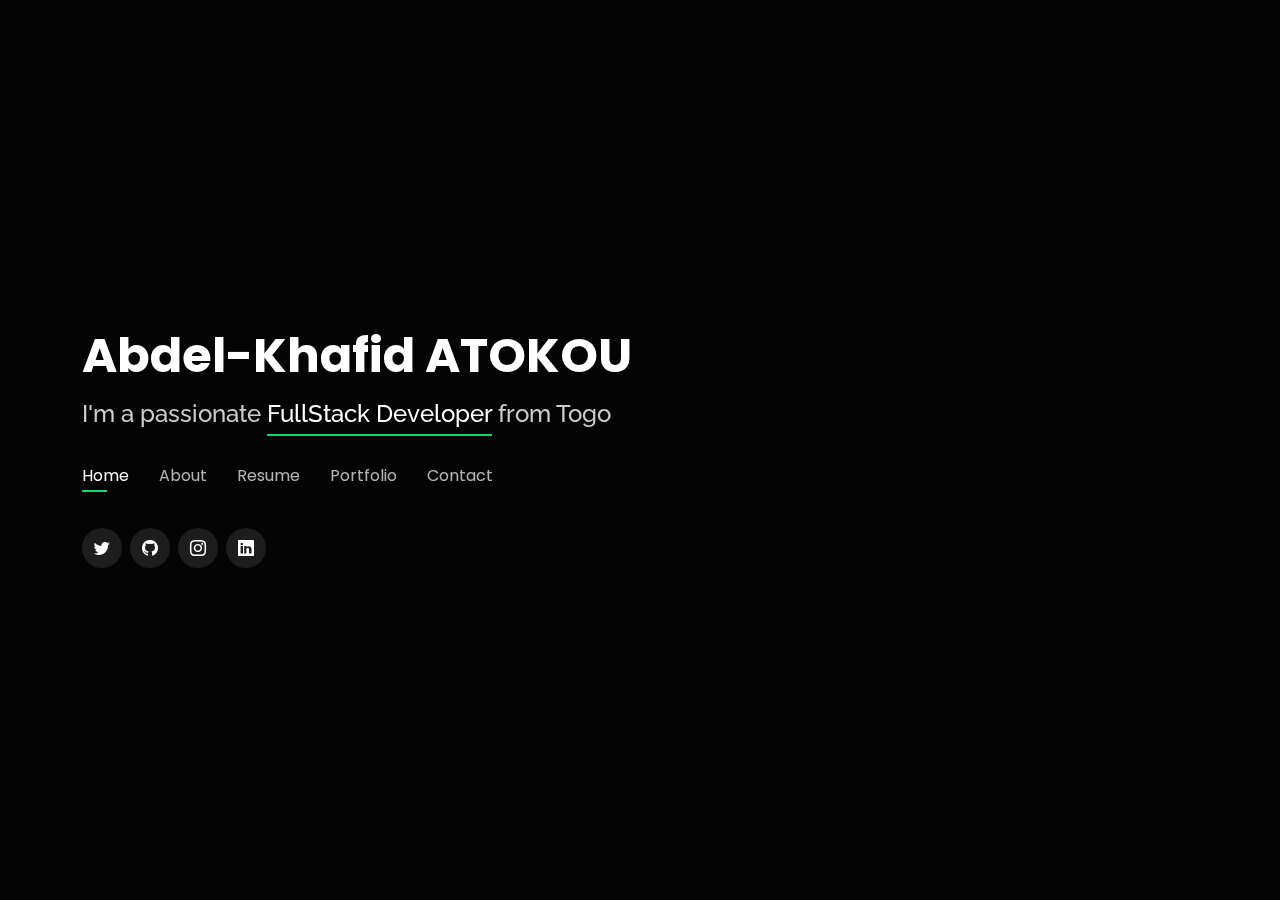
<file: index.html>
<!DOCTYPE html>
<html lang="en">

<head>
  <meta charset="utf-8">
  <meta content="width=device-width, initial-scale=1.0" name="viewport">

  <title>Abdel-Khafid's Portfolio</title>
  <meta content="I am the founder of « Azima », an application that allows anyone to find a compatible blood donor in their region or country and which aims to help health centers in the event of a shortage of blood bags." name="description">
  <meta content="Abdel-Khafid ATOKOU portfolio works reussiteforever Togo Software Engineering" name="keywords">
  <!-- Previsualisation for Meta and Twitter -->

  <meta name="og:type" content="portfolio">
  <meta name="og:site_name" content="Abdel-Khafid's Portfolio">
  <meta name="og:title" content="Abdel-Khafid's Portfolio">
  <meta name="og:description" content="I am the founder of « Azima », an application that allows anyone to find a compatible blood donor in their region or country and which aims to help health centers in the event of a shortage of blood bags.
  I have over 05 years of backend and frontend development working with company in various sectors as E-commerce, Restoration and Stocks Trading.">

  <meta property="og:image" content="https://media-exp1.licdn.com/dms/image/C5603AQFF_eBRiGiIvQ/profile-displayphoto-shrink_400_400/0/1625478972485?e=1658361600&v=beta&t=CoBiou5Hg2lCXMYLrPd2r3jJsrk8yGMnxGY3EyWOZmM">
  <meta property="og:url" content="https://reussiteforever.github.io/abdelkhafid-portfolio/">
  <meta name="twitter:image" content="https://media-exp1.licdn.com/dms/image/C5603AQFF_eBRiGiIvQ/profile-displayphoto-shrink_400_400/0/1625478972485?e=1658361600&v=beta&t=CoBiou5Hg2lCXMYLrPd2r3jJsrk8yGMnxGY3EyWOZmM" >

  <!-- Favicons -->
  <link href="assets/img/khafid_pic.jpg" rel="icon">
  <link href="assets/img/khafid_pic.jpg" rel="apple-touch-icon">

  <!-- Google Fonts -->
  <link href="https://fonts.googleapis.com/css?family=Open+Sans:300,300i,400,400i,600,600i,700,700i|Raleway:300,300i,400,400i,500,500i,600,600i,700,700i|Poppins:300,300i,400,400i,500,500i,600,600i,700,700i" rel="stylesheet">

  <!-- Vendor CSS Files -->
  <link href="assets/vendor/bootstrap/css/bootstrap.min.css" rel="stylesheet">
  <link href="assets/vendor/bootstrap-icons/bootstrap-icons.css" rel="stylesheet">
  <link href="assets/vendor/boxicons/css/boxicons.min.css" rel="stylesheet">
  <link href="assets/vendor/glightbox/css/glightbox.min.css" rel="stylesheet">
  <link href="assets/vendor/remixicon/remixicon.css" rel="stylesheet">
  <link href="assets/vendor/swiper/swiper-bundle.min.css" rel="stylesheet">

  <!-- Template Main CSS File -->
  <link href="assets/css/style.css" rel="stylesheet">
</head>

<body>

  <!-- ======= Header ======= -->
  <header id="header">
    <div class="container">

      <h1><a href="index.html">Abdel-Khafid ATOKOU</a></h1>
      <!-- Uncomment below if you prefer to use an image logo -->
      <!-- <a href="index.html" class="mr-auto"><img src="assets/img/logo.png" alt="" class="img-fluid"></a> -->
      <h2>I'm a passionate <span>FullStack Developer</span> from Togo</h2>

      <nav id="navbar" class="navbar">
        <ul>
          <li><a class="nav-link active" href="#header">Home</a></li>
          <li><a class="nav-link" href="#about">About</a></li>
          <li><a class="nav-link" href="#resume">Resume</a></li>
          <!-- <li><a class="nav-link" href="#services">Services</a></li> -->
          <li><a class="nav-link" href="#portfolio">Portfolio</a></li>
          <li><a class="nav-link" href="#contact">Contact</a></li>
        </ul>
        <i class="bi bi-list mobile-nav-toggle"></i>
      </nav><!-- .navbar -->

      <div class="social-links">
        <a href="https://twitter.com/reussiteforever" target="_blank" class="twitter"><i class="bi bi-twitter"></i></a>
        <a href="https://github.com/reussiteforever" target="_blank" class="github"><i class="bi bi-github"></i></a>
        <a href="https://www.instagram.com/reussiteforever" target="_blank" class="instagram"><i class="bi bi-instagram"></i></a>
        <a href="https://www.linkedin.com/in/reussiteforever" target="_blank" class="linkedin"><i class="bi bi-linkedin"></i></a>
      </div>

    </div>
  </header><!-- End Header -->

  <!-- ======= About Section ======= -->
  <section id="about" class="about">

    <!-- ======= About Me ======= -->
    <div class="about-me container">

      <div class="section-title">
        <h2>About</h2>
        <p>Learn more about me</p>
      </div>

      <div class="row">
        <div class="col-lg-4" data-aos="fade-right">
          <img src="assets/img/khafid_pic.jpg" class="img-fluid" alt="">
        </div>
        <div class="col-lg-8 pt-4 pt-lg-0 content" data-aos="fade-left">
          <h3>FullStack Developer &amp; Web Designer</h3>
          <p class="fst-italic">
            I am a Flutter Apps developer with over two years of experience.
          </p>
          <div class="row">
            <div class="col-lg-6">
              <ul>
                <li><i class="bi bi-chevron-right"></i> <strong>Birthday:</strong> <span>31 Mars 1997</span></li>
                <li><i class="bi bi-chevron-right"></i> <strong>Website:</strong> <a href="https://www.atkcorporation.com" target="_blank">www.atkcorporation.com</a></li>
                <li><i class="bi bi-chevron-right"></i> <strong>Phone:</strong> <span>+228 91 64 68 65</span></li>
                <li><i class="bi bi-chevron-right"></i> <strong>City:</strong> <span>Lomé, Togo</span></li>
              </ul>
            </div>
            <div class="col-lg-6">
              <ul>
                <li><i class="bi bi-chevron-right"></i> <strong>Age:</strong> <span>25</span></li>
                <li><i class="bi bi-chevron-right"></i> <strong>Degree:</strong> <span>Bachelor</span></li>
                <li><i class="bi bi-chevron-right"></i> <strong>Email:</strong> <span>khafid@atkcorporation.com</span></li>
                <li><i class="bi bi-chevron-right"></i> <strong>Freelance:</strong> <span>Available</span></li>
              </ul>
            </div>
          </div>
          <p>
            I am the founder of « Azima », an application that allows anyone to find a compatible blood donor in their region or country and which aims to help health centers in the event of a shortage of blood bags.
            I have over 05 years of backend and frontend development working with company in various sectors as E-commerce, Restoration and Stocks Trading.
          </p>
        </div>
      </div>

    </div><!-- End About Me -->

    <!-- ======= Counts ======= -->
    <div class="counts container">

      <div class="row">

        <div class="col-lg-3 col-md-6">
          <div class="count-box">
            <i class="bi bi-emoji-smile"></i>
            <span data-purecounter-start="0" data-purecounter-end="5" data-purecounter-duration="1" class="purecounter"></span>
            <p>Happy Clients</p>
          </div>
        </div>

        <div class="col-lg-3 col-md-6 mt-5 mt-md-0">
          <div class="count-box">
            <i class="bi bi-journal-richtext"></i>
            <span data-purecounter-start="0" data-purecounter-end="17" data-purecounter-duration="1" class="purecounter"></span>
            <p>Projects</p>
          </div>
        </div>

        <div class="col-lg-3 col-md-6 mt-5 mt-lg-0">
          <div class="count-box">
            <i class="bi bi-headset"></i>
            <span data-purecounter-start="0" data-purecounter-end="5760" data-purecounter-duration="1" class="purecounter"></span>
            <p>Hours Of Support</p>
          </div>
        </div>

        <div class="col-lg-3 col-md-6 mt-5 mt-lg-0">
          <div class="count-box">
            <i class="bi bi-award"></i>
            <span data-purecounter-start="0" data-purecounter-end="1" data-purecounter-duration="1" class="purecounter"></span>
            <p>Certifications</p>
            <!-- <p>Awards</p> -->
          </div>
        </div>

      </div>

    </div><!-- End Counts -->

    <!-- ======= Skills  ======= -->
    <div class="skills container">

      <div class="section-title">
        <h2>Skills</h2>
      </div>

      <div class="row skills-content">

        <div class="col-lg-6">

          <div class="progress">
            <span class="skill">FLUTTER & DART <i class="val">95%</i></span>
            <div class="progress-bar-wrap">
              <div class="progress-bar" role="progressbar" aria-valuenow="95" aria-valuemin="0" aria-valuemax="100"></div>
            </div>
          </div>

          <div class="progress">
            <span class="skill">JAVA & C<i class="val">60%</i></span>
            <div class="progress-bar-wrap">
              <div class="progress-bar" role="progressbar" aria-valuenow="60" aria-valuemin="0" aria-valuemax="100"></div>
            </div>
          </div>

          <div class="progress">
            <span class="skill">HTML, CSS & JAVASCRIPT <i class="val">90%</i></span>
            <div class="progress-bar-wrap">
              <div class="progress-bar" role="progressbar" aria-valuenow="90" aria-valuemin="0" aria-valuemax="100"></div>
            </div>
          </div>

          <div class="progress">
            <span class="skill">WEB DESIGN <i class="val">75%</i></span>
            <div class="progress-bar-wrap">
              <div class="progress-bar" role="progressbar" aria-valuenow="75" aria-valuemin="0" aria-valuemax="100"></div>
            </div>
          </div>

        </div>

        <div class="col-lg-6">

          <div class="progress">
            <span class="skill">ReactJs, Angular, VueJs <i class="val">70%</i></span>
            <div class="progress-bar-wrap">
              <div class="progress-bar" role="progressbar" aria-valuenow="75" aria-valuemin="0" aria-valuemax="100"></div>
            </div>
          </div>

          <div class="progress">
            <span class="skill">POSTGRESQL, MYSQL & MONGODB <i class="val">90%</i></span>
            <div class="progress-bar-wrap">
              <div class="progress-bar" role="progressbar" aria-valuenow="90" aria-valuemin="0" aria-valuemax="100"></div>
            </div>
          </div>

          <div class="progress">
            <span class="skill">SERVER ADMINISTRATION & CI/CD <i class="val">55%</i></span>
            <div class="progress-bar-wrap">
              <div class="progress-bar" role="progressbar" aria-valuenow="55" aria-valuemin="0" aria-valuemax="100"></div>
            </div>
          </div>

          <div class="progress">
            <span class="skill">WordPress/CMS <i class="val">80%</i></span>
            <div class="progress-bar-wrap">
              <div class="progress-bar" role="progressbar" aria-valuenow="80" aria-valuemin="0" aria-valuemax="100"></div>
            </div>
          </div>

        </div>

      </div>

    </div><!-- End Skills -->

  </section><!-- End About Section -->

  <!-- ======= Resume Section ======= -->
  <section id="resume" class="resume">
    <div class="container">

      <div class="section-title">
        <h2>Resume</h2>
        <p>Check My Resume</p>
      </div>

      <div class="row">
        <div class="col-lg-6">
          <h3 class="resume-title">Sumary</h3>
          <div class="resume-item pb-0">
            <h4>Abdel-Khafid ATOKOU</h4>
            <p><em>I am a Flutter Apps developer with over two years of experience.</em></p>
            <p>
            <ul>
              <li>Agoè Légbassito, Lomé-TOGO</li>
              <li>+228 91 64 68 65</li>
              <li>khafid@atkcorporation.com</li>
            </ul>
            </p>
          </div>

          <h3 class="resume-title">Education</h3>
          <div class="resume-item">
            <h4>Bachelor of Science in Software Engineering</h4>
            <h5>2014 - 2019</h5>
            <p><em>Computer and Computing Center, University of Lomé, Lomé</em></p>
            <p>Relevant Courses : Analysis and Computer Systems Design, Databases, Operation Systems Theory, Web Development, System Programming,
              Networks and Systems Administration, Networks Security, Oriented-Object programming, UML Modeling language, Algorithms and Data Structure.</p>
          </div>
          <!-- <div class="resume-item">
            <h4>Bachelor of Fine Arts &amp; Graphic Design</h4>
            <h5>2010 - 2014</h5>
            <p><em>Rochester Institute of Technology, Rochester, NY</em></p>
            <p>Relevant Courses : Analysis and Computer Systems Design, Databases, Operation Systems Theory, Web Development, System Programming,
              Networks and Systems Administration, Networks Security, Oriented-Object programming, UML Modeling language, Algorithms and Data Structure.</p>
          </div> -->
        </div>
        <div class="col-lg-6">
          <h3 class="resume-title">Professional Experience</h3>
          <div class="resume-item">
            <h4>FullStack Developer</h4>
            <h5>July 2020 - Present</h5>
            <p><em>NG-STARs, Lomé, Togo </em></p>
            <p>
            <ul>
              <li>Designed and built a website for a new hosting service in Togo called JUNGLE that attracted 35 companies to subscribe to a pack within
                only 3 weeks : <a href="https://www.jungle.tg" target="_blank">www.jungle.tg</a></li>
              <li>Built two front-end applications for a brand-new platform based on SpringBoot’s Microservices that allows people to book flights, Rooms
                in hotels, place in restaurants. One is Web using Angular to administrate the platform, to manage rooms & Hotels holders around the world,
                to follow all bookings made. The second one is a mobile application built with Flutter for End Users to explore all services available, make
                orders and interact with service providers : <a href="https://likizo.fr" target="_blank">www.likizo.fr</a> (Showcase website) ; <a href="https://business.likizo.fr" target="_blank">https://business.likizo.fr</a> (for administration) </li>
              <li>Integration of Leaflet & Google Maps to show services by location and Stripe API & Paypal API for payment in the flutter App.</li>
              <li>Worked at the Togolese Revenue Office as IT-Support and developed as a team for the office a Web Application using Odoo to improve
                customs revenue. The application has been launched the 1st February 2022 and is being used by over 300 customs declarants :
                <a href="https://aevo.otr.tg" target="_blank">https://aevo.otr.tg</a></li>
            </ul>
            </p>
          </div>
          <div class="resume-item">
            <h4>Co-founder & CTO</h4>
            <h5>January 2019 - Present</h5>
            <p><em>ATK CORPORATION, Lomé, Togo</em></p>
            <p>
            <ul>
              <li>Developed using Flutter an application that allows anyone to find a compatible blood donor in their region or country and which aims to
                help health centers in the event of a shortage of blood bags.</li>
              <li>Built using VueJs, the administration panel of a new local Marketplace that communicates with a REST API built with Laravel Framework
                to manage articles of over 50 sellers.</li>
              <li>Built a mobile application for the same Marketplace using Flutter. It allows deliverers registered with the company to deliver their daily
                orders daily orders and one for customers who can browse products and place orders.</li>
            </ul>
            </p>
          </div>
        </div>
      </div>

    </div>
  </section><!-- End Resume Section -->

  <!-- ======= Services Section ======= -->
  <section id="services" class="services">
    <div class="container">

      <div class="section-title">
        <h2>Services</h2>
        <p>My Services</p>
      </div>

      <div class="row">
        <div class="col-lg-4 col-md-6 d-flex align-items-stretch">
          <div class="icon-box">
            <div class="icon"><i class="bx bxl-dribbble"></i></div>
            <h4><a href="">Lorem Ipsum</a></h4>
            <p>Voluptatum deleniti atque corrupti quos dolores et quas molestias excepturi</p>
          </div>
        </div>

        <div class="col-lg-4 col-md-6 d-flex align-items-stretch mt-4 mt-md-0">
          <div class="icon-box">
            <div class="icon"><i class="bx bx-file"></i></div>
            <h4><a href="">Sed ut perspiciatis</a></h4>
            <p>Duis aute irure dolor in reprehenderit in voluptate velit esse cillum dolore</p>
          </div>
        </div>

        <div class="col-lg-4 col-md-6 d-flex align-items-stretch mt-4 mt-lg-0">
          <div class="icon-box">
            <div class="icon"><i class="bx bx-tachometer"></i></div>
            <h4><a href="">Magni Dolores</a></h4>
            <p>Excepteur sint occaecat cupidatat non proident, sunt in culpa qui officia</p>
          </div>
        </div>

        <div class="col-lg-4 col-md-6 d-flex align-items-stretch mt-4">
          <div class="icon-box">
            <div class="icon"><i class="bx bx-world"></i></div>
            <h4><a href="">Nemo Enim</a></h4>
            <p>At vero eos et accusamus et iusto odio dignissimos ducimus qui blanditiis</p>
          </div>
        </div>

        <div class="col-lg-4 col-md-6 d-flex align-items-stretch mt-4">
          <div class="icon-box">
            <div class="icon"><i class="bx bx-slideshow"></i></div>
            <h4><a href="">Dele cardo</a></h4>
            <p>Quis consequatur saepe eligendi voluptatem consequatur dolor consequuntur</p>
          </div>
        </div>

        <div class="col-lg-4 col-md-6 d-flex align-items-stretch mt-4">
          <div class="icon-box">
            <div class="icon"><i class="bx bx-arch"></i></div>
            <h4><a href="">Divera don</a></h4>
            <p>Modi nostrum vel laborum. Porro fugit error sit minus sapiente sit aspernatur</p>
          </div>
        </div>

      </div>

    </div>
  </section><!-- End Services Section -->

  <!-- ======= Portfolio Section ======= -->
  <section id="portfolio" class="portfolio">
    <div class="container">

      <div class="section-title">
        <h2>Portfolio</h2>
        <p>My Works</p>
      </div>

      <div class="row">
        <div class="col-lg-12 d-flex justify-content-center">
          <ul id="portfolio-flters">
            <li data-filter="*" class="filter-active">All</li>
            <li data-filter=".filter-mobile">Mobile</li>
            <!-- <li data-filter=".filter-card">Card</li> -->
            <li data-filter=".filter-web">Web</li>
          </ul>
        </div>
      </div>

      <div class="row portfolio-container">

        <div class="col-lg-4 col-md-6 portfolio-item filter-web">
          <div class="portfolio-wrap">
            <img src="assets/img/portfolio/bouaricons_home.png" class="img-fluid" alt="">
            <div class="portfolio-info">
              <h4>Bouari Consulting</h4>
              <p>Web</p>
              <div class="portfolio-links">
                <a href="details/bs-details.html" data-gallery="portfolioDetailsGallery" data-glightbox="type: external" class="portfolio-details-lightbox" title="Portfolio Details"><i class="bx bx-plus"></i></a>
                <a href="https://bouariconsulting.ch" target="_blank"><i class="bx bx-link"></i></a>
                <!-- <a href="portfolio-details.html" data-gallery="portfolioDetailsGallery" data-glightbox="type: external" class="portfolio-details-lightbox" title="Portfolio Details"><i class="bx bx-link"></i></a> -->
              </div>
            </div>
          </div>
        </div>

        <div class="col-lg-4 col-md-6 portfolio-item filter-web">
          <div class="portfolio-wrap">
            <img src="assets/img/portfolio/jungle_home.png" class="img-fluid" alt="">
            <div class="portfolio-info">
              <h4>Jungle</h4>
              <p>Web</p>
              <div class="portfolio-links">
                <a href="details/jungle-details.html" data-gallery="portfolioDetailsGallery" data-glightbox="type: external" class="portfolio-details-lightbox" title="Portfolio Details"><i class="bx bx-plus"></i></a>
                <a href="https://jungle.tg" target="_blank"><i class="bx bx-link"></i></a>
              </div>
            </div>
          </div>
        </div>

        <div class="col-lg-4 col-md-6 portfolio-item filter-mobile filter-web">
          <div class="portfolio-wrap">
            <img src="assets/img/portfolio/likizo_home.png" class="img-fluid" alt="">
            <div class="portfolio-info">
              <h4>Likizo</h4>
              <p>Mobile & Web</p>
              <div class="portfolio-links">
                <a href="details/lk-details.html" data-gallery="portfolioDetailsGallery" data-glightbox="type: external" class="portfolio-details-lightbox" title="Portfolio Details"><i class="bx bx-plus"></i></a>
                <a href="https://likizo.fr" target="_blank"><i class="bx bx-link"></i></a>                
              </div>
            </div>
          </div>
        </div>

        <div class="col-lg-4 col-md-6 portfolio-item filter-web">
          <div class="portfolio-wrap">
            <img src="assets/img/portfolio/aevo_home.png" class="img-fluid" alt="">
            <div class="portfolio-info">
              <h4>AEVO</h4>
              <p>Web</p>
              <div class="portfolio-links">
                <a href="details/aevo-details.html" data-gallery="portfolioDetailsGallery" data-glightbox="type: external" class="portfolio-details-lightbox" title="Portfolio Details"><i class="bx bx-plus"></i></a>
                <a href="https://aevo.otr.tg" target="_blank"><i class="bx bx-link"></i></a>
              </div>
            </div>
          </div>
        </div>

      </div>

    </div>
  </section><!-- End Portfolio Section -->

  <!-- ======= Contact Section ======= -->
  <section id="contact" class="contact">
    <div class="container">

      <div class="section-title">
        <h2>Contact</h2>
        <p>Contact Me</p>
      </div>

      <div class="row mt-2">

        <div class="col-md-6 d-flex align-items-stretch">
          <div class="info-box">
            <i class="bx bx-map"></i>
            <h3>My Address</h3>
            <p>Agoè Légbassito, Lomé, Togo</p>
          </div>
        </div>

        <div class="col-md-6 mt-4 mt-md-0 d-flex align-items-stretch">
          <div class="info-box">
            <i class="bx bx-share-alt"></i>
            <h3>Social Profiles</h3>
            <div class="social-links">
              <a href="https://twitter.com/reussiteforever" target="_blank" class="twitter"><i class="bi bi-twitter"></i></a>
              <a href="https://github.com/reussiteforever" target="_blank" class="github"><i class="bi bi-github"></i></a>
              <a href="https://www.instagram.com/reussiteforever" target="_blank" class="instagram"><i class="bi bi-instagram"></i></a>
              <a href="https://www.linkedin.com/in/reussiteforever" target="_blank" class="linkedin"><i class="bi bi-linkedin"></i></a>
            </div>
          </div>
        </div>

        <div class="col-md-6 mt-4 d-flex align-items-stretch">
          <div class="info-box">
            <i class="bx bx-envelope"></i>
            <h3>Email Me</h3>
            <p>khafid@atkcorporation.com</p>
          </div>
        </div>
        <div class="col-md-6 mt-4 d-flex align-items-stretch">
          <div class="info-box">
            <i class="bx bx-phone-call"></i>
            <h3>Call Me</h3>
            <p>+228 91 64 68 65</p>
          </div>
        </div>
      </div>

      <!-- <form action="forms/contact.php" method="post" role="form" class="php-email-form mt-4">
        <div class="row">
          <div class="col-md-6 form-group">
            <input type="text" name="name" class="form-control" id="name" placeholder="Your Name" required>
          </div>
          <div class="col-md-6 form-group mt-3 mt-md-0">
            <input type="email" class="form-control" name="email" id="email" placeholder="Your Email" required>
          </div>
        </div>
        <div class="form-group mt-3">
          <input type="text" class="form-control" name="subject" id="subject" placeholder="Subject" required>
        </div>
        <div class="form-group mt-3">
          <textarea class="form-control" name="message" rows="5" placeholder="Message" required></textarea>
        </div>
        <div class="my-3">
          <div class="loading">Loading</div>
          <div class="error-message"></div>
          <div class="sent-message">Your message has been sent. Thank you!</div>
        </div>
        <div class="text-center"><button type="submit">Send Message</button></div>
      </form> -->

    </div>
  </section><!-- End Contact Section -->

  <!-- Vendor JS Files -->
  <script src="assets/vendor/purecounter/purecounter.js"></script>
  <script src="assets/vendor/bootstrap/js/bootstrap.bundle.min.js"></script>
  <script src="assets/vendor/glightbox/js/glightbox.min.js"></script>
  <script src="assets/vendor/isotope-layout/isotope.pkgd.min.js"></script>
  <script src="assets/vendor/swiper/swiper-bundle.min.js"></script>
  <script src="assets/vendor/waypoints/noframework.waypoints.js"></script>
  <script src="assets/vendor/php-email-form/validate.js"></script>

  <!-- Template Main JS File -->
  <script src="assets/js/main.js"></script>

</body>

</html>
</file>
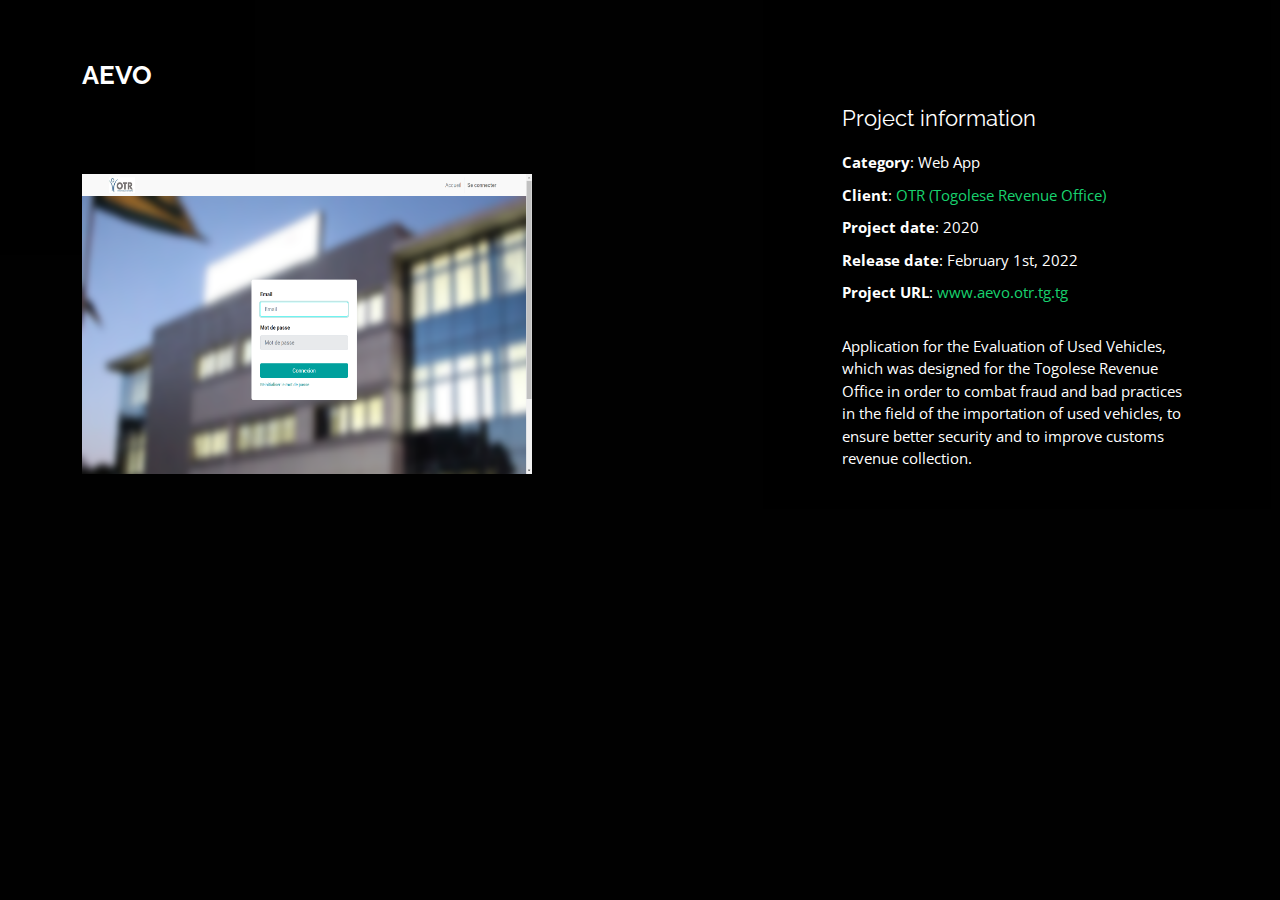
<file: aevo-details.html>
<!DOCTYPE html>
<html lang="en">

<head>
  <meta charset="utf-8">
  <meta content="width=device-width, initial-scale=1.0" name="viewport">

  <title>Abdel-Khafid's Portfolio</title>
  <meta content="Abdel-Khafid ATOKOU portfolio works reussiteforever Togo Software Engineering" name="description">
  <meta content="Abdel-Khafid ATOKOU portfolio works reussiteforever Togo Software Engineering" name="keywords">

  <!-- Favicons -->
  <link href="assets/img/khafid_pic.jpg" rel="icon">
  <link href="assets/img/khafid_pic.jpg" rel="apple-touch-icon">

  <!-- Google Fonts -->
  <link href="https://fonts.googleapis.com/css?family=Open+Sans:300,300i,400,400i,600,600i,700,700i|Raleway:300,300i,400,400i,500,500i,600,600i,700,700i|Poppins:300,300i,400,400i,500,500i,600,600i,700,700i" rel="stylesheet">

  <!-- Vendor CSS Files -->
  <link href="assets/vendor/bootstrap/css/bootstrap.min.css" rel="stylesheet">
  <link href="assets/vendor/bootstrap-icons/bootstrap-icons.css" rel="stylesheet">
  <link href="assets/vendor/boxicons/css/boxicons.min.css" rel="stylesheet">
  <link href="assets/vendor/glightbox/css/glightbox.min.css" rel="stylesheet">
  <link href="assets/vendor/remixicon/remixicon.css" rel="stylesheet">
  <link href="assets/vendor/swiper/swiper-bundle.min.css" rel="stylesheet">

  <!-- Template Main CSS File -->
  <link href="assets/css/style.css" rel="stylesheet">
</head>
<body>

  <main id="main">

    <!-- ======= Portfolio Details ======= -->
    <div id="portfolio-details" class="portfolio-details">
      <div class="container">

        <div class="row">

          <div class="col-lg-8">
            <h2 class="portfolio-title">AEVO</h2>
            <div class="swiper-wrapper align-items-center">
              <div class="">
                <img src="assets/img/portfolio/aevo_home.png" alt="" style="height:300px; width:450px;">
              </div>
            </div>
          </div>

          <div class="col-lg-4 portfolio-info">
            <h3>Project information</h3>
            <ul>
              <li><strong>Category</strong>: Web App</li>
              <li><strong>Client</strong>: <a href="https://otr.tg" target="_blank">OTR (Togolese Revenue Office)</a></li>
              <li><strong>Project date</strong>: 2020</li>
              <li><strong>Release date</strong>: February 1st, 2022</li>
              <li><strong>Project URL</strong>: <a href="www.aevo.otr.tg.com" target="_blank">www.aevo.otr.tg.tg</a></li>
            </ul>

            <p>
              Application for the Evaluation of Used Vehicles, which was designed for the Togolese Revenue Office in order to combat fraud and bad practices in the field of the importation of used vehicles, to ensure better security and to improve customs revenue collection.            </p>
          </div>

        </div>

      </div>
    </div><!-- End Portfolio Details -->

  </main><!-- End #main -->

  <div class="credits">
    <!-- All the links in the footer should remain intact. -->
    <!-- You can delete the links only if you purchased the pro version. -->
    <!-- Licensing information: https://bootstrapmade.com/license/ -->
    <!-- Purchase the pro version with working PHP/AJAX contact form: https://bootstrapmade.com/personal-free-resume-bootstrap-template/ -->
    <!-- Designed by <a href="https://bootstrapmade.com/">BootstrapMade</a> -->
  </div>

  <!-- Vendor JS Files -->
  <script src="assets/vendor/purecounter/purecounter.js"></script>
  <script src="assets/vendor/bootstrap/js/bootstrap.bundle.min.js"></script>
  <script src="assets/vendor/glightbox/js/glightbox.min.js"></script>
  <script src="assets/vendor/isotope-layout/isotope.pkgd.min.js"></script>
  <script src="assets/vendor/swiper/swiper-bundle.min.js"></script>
  <script src="assets/vendor/waypoints/noframework.waypoints.js"></script>
  <script src="assets/vendor/php-email-form/validate.js"></script>

  <!-- Template Main JS File -->
  <script src="assets/js/main.js"></script>

</body>

</html>
</file>
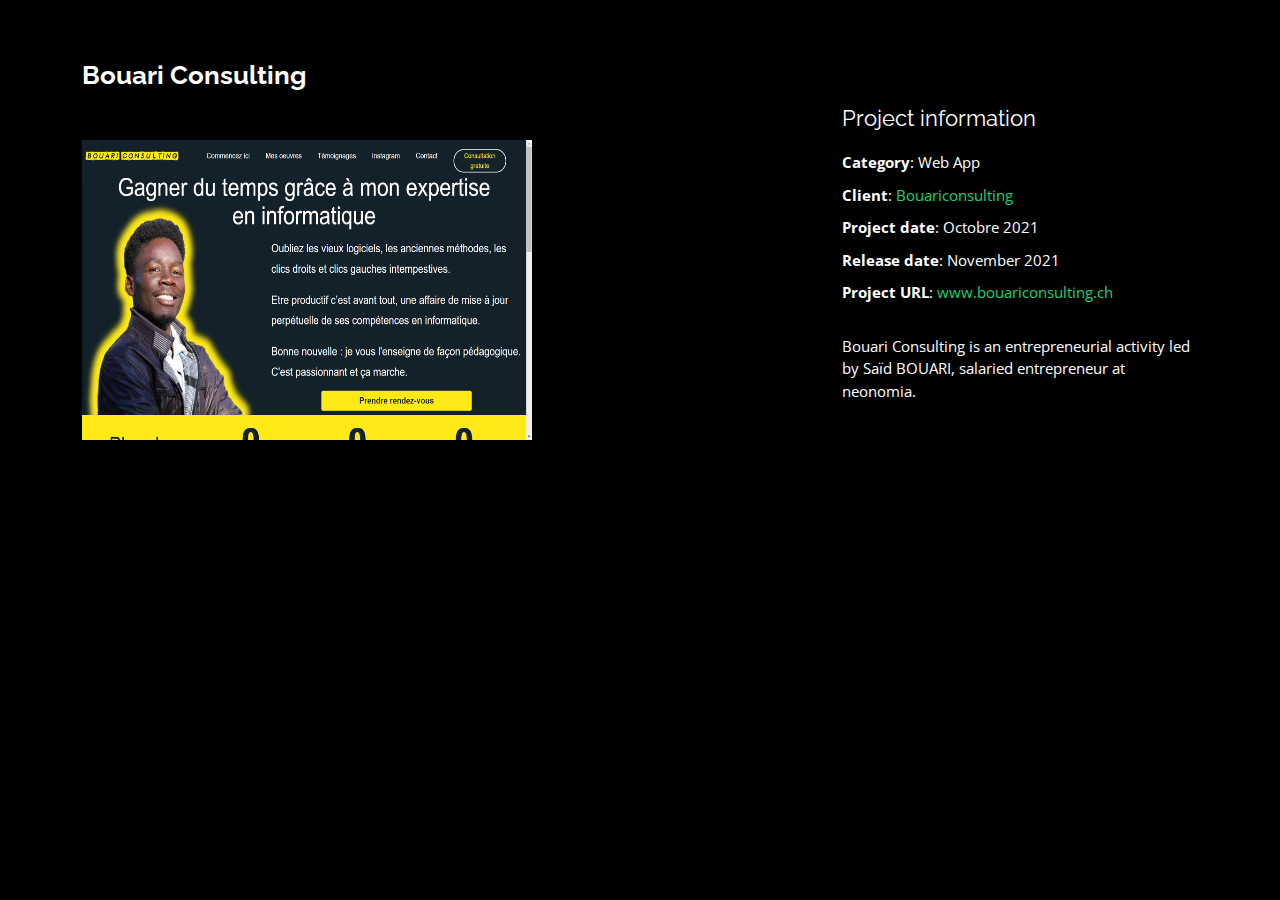
<file: bs-details.html>
<!DOCTYPE html>
<html lang="en">

<head>
  <meta charset="utf-8">
  <meta content="width=device-width, initial-scale=1.0" name="viewport">

  <title>Abdel-Khafid's Portfolio</title>
  <meta content="Abdel-Khafid ATOKOU portfolio works reussiteforever Togo Software Engineering" name="description">
  <meta content="Abdel-Khafid ATOKOU portfolio works reussiteforever Togo Software Engineering" name="keywords">

  <!-- Favicons -->
  <link href="assets/img/khafid_pic.jpg" rel="icon">
  <link href="assets/img/khafid_pic.jpg" rel="apple-touch-icon">

  <!-- Google Fonts -->
  <link href="https://fonts.googleapis.com/css?family=Open+Sans:300,300i,400,400i,600,600i,700,700i|Raleway:300,300i,400,400i,500,500i,600,600i,700,700i|Poppins:300,300i,400,400i,500,500i,600,600i,700,700i" rel="stylesheet">

  <!-- Vendor CSS Files -->
  <link href="assets/vendor/bootstrap/css/bootstrap.min.css" rel="stylesheet">
  <link href="assets/vendor/bootstrap-icons/bootstrap-icons.css" rel="stylesheet">
  <link href="assets/vendor/boxicons/css/boxicons.min.css" rel="stylesheet">
  <link href="assets/vendor/glightbox/css/glightbox.min.css" rel="stylesheet">
  <link href="assets/vendor/remixicon/remixicon.css" rel="stylesheet">
  <link href="assets/vendor/swiper/swiper-bundle.min.css" rel="stylesheet">

  <!-- Template Main CSS File -->
  <link href="assets/css/style.css" rel="stylesheet">
</head>
<body>

  <main id="main">

    <!-- ======= Portfolio Details ======= -->
    <div id="portfolio-details" class="portfolio-details">
      <div class="container">

        <div class="row">

          <div class="col-lg-8">
            <h2 class="portfolio-title">Bouari Consulting</h2>
            <div class="swiper-wrapper align-items-center">
              <div class="">
                <img src="assets/img/portfolio/bouaricons_home.png" alt="" style="height:300px; width:450px;">
              </div>
            </div>
          </div>

          <div class="col-lg-4 portfolio-info">
            <h3>Project information</h3>
            <ul>
              <li><strong>Category</strong>: Web App</li>
              <li><strong>Client</strong>: <a href="https://www.instagram.com/bouariconsulting" target="_blank">Bouariconsulting</a></li>
              <li><strong>Project date</strong>: Octobre 2021</li>
              <li><strong>Release date</strong>: November 2021</li>
              <li><strong>Project URL</strong>: <a href="www.bouariconsulting.ch" target="_blank">www.bouariconsulting.ch</a></li>
            </ul>

            <p>
              Bouari Consulting is an entrepreneurial activity led by Saïd BOUARI, salaried entrepreneur at neonomia.
            </p>
          </div>

        </div>

      </div>
    </div><!-- End Portfolio Details -->

  </main><!-- End #main -->

  <div class="credits">
    <!-- All the links in the footer should remain intact. -->
    <!-- You can delete the links only if you purchased the pro version. -->
    <!-- Licensing information: https://bootstrapmade.com/license/ -->
    <!-- Purchase the pro version with working PHP/AJAX contact form: https://bootstrapmade.com/personal-free-resume-bootstrap-template/ -->
    <!-- Designed by <a href="https://bootstrapmade.com/">BootstrapMade</a> -->
  </div>

  <!-- Vendor JS Files -->
  <script src="assets/vendor/purecounter/purecounter.js"></script>
  <script src="assets/vendor/bootstrap/js/bootstrap.bundle.min.js"></script>
  <script src="assets/vendor/glightbox/js/glightbox.min.js"></script>
  <script src="assets/vendor/isotope-layout/isotope.pkgd.min.js"></script>
  <script src="assets/vendor/swiper/swiper-bundle.min.js"></script>
  <script src="assets/vendor/waypoints/noframework.waypoints.js"></script>
  <script src="assets/vendor/php-email-form/validate.js"></script>

  <!-- Template Main JS File -->
  <script src="assets/js/main.js"></script>

</body>

</html>
</file>
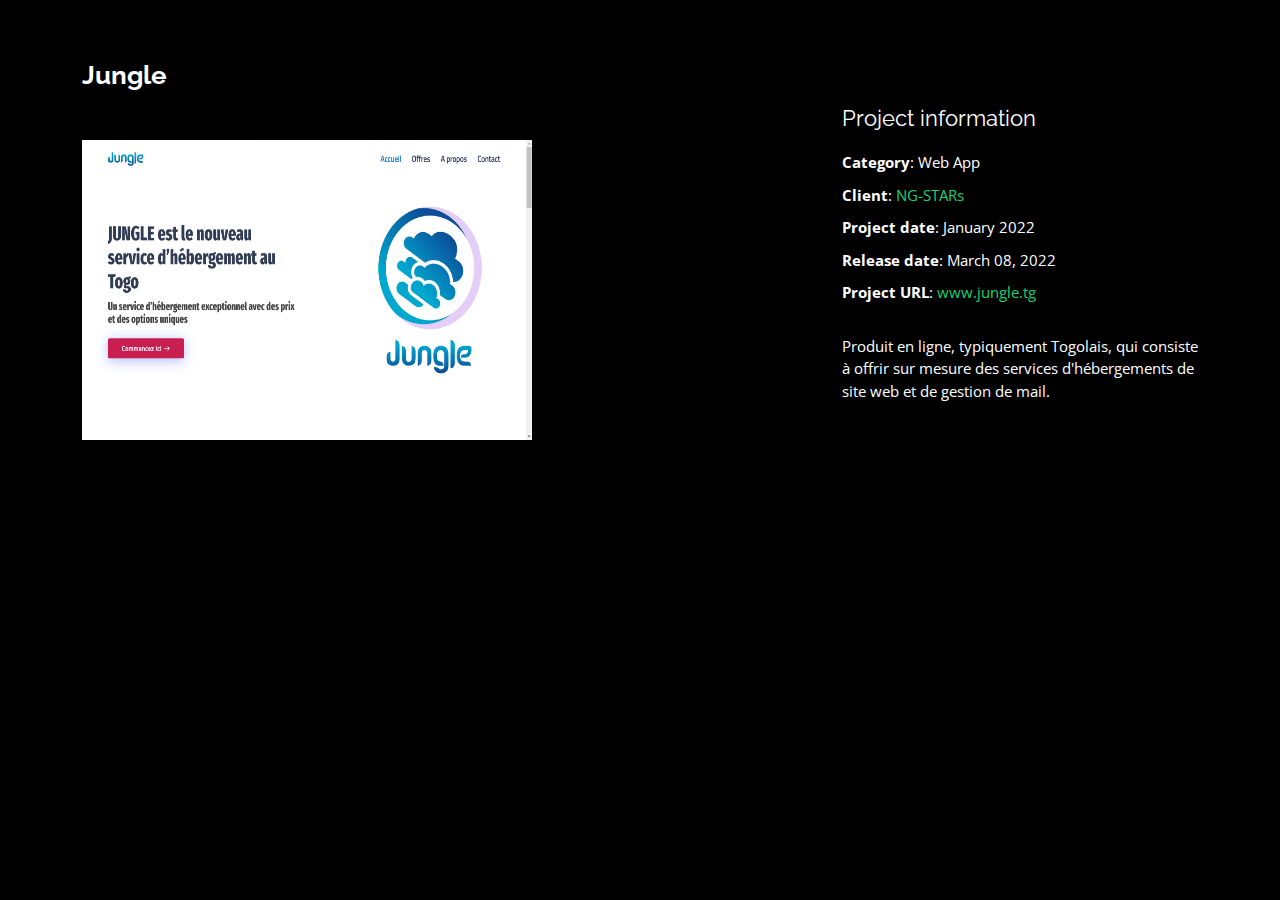
<file: jungle-details.html>
<!DOCTYPE html>
<html lang="en">

<head>
  <meta charset="utf-8">
  <meta content="width=device-width, initial-scale=1.0" name="viewport">

  <title>Abdel-Khafid's Portfolio</title>
  <meta content="Abdel-Khafid ATOKOU portfolio works reussiteforever Togo Software Engineering" name="description">
  <meta content="Abdel-Khafid ATOKOU portfolio works reussiteforever Togo Software Engineering" name="keywords">

  <!-- Favicons -->
  <link href="assets/img/khafid_pic.jpg" rel="icon">
  <link href="assets/img/khafid_pic.jpg" rel="apple-touch-icon">

  <!-- Google Fonts -->
  <link href="https://fonts.googleapis.com/css?family=Open+Sans:300,300i,400,400i,600,600i,700,700i|Raleway:300,300i,400,400i,500,500i,600,600i,700,700i|Poppins:300,300i,400,400i,500,500i,600,600i,700,700i" rel="stylesheet">

  <!-- Vendor CSS Files -->
  <link href="assets/vendor/bootstrap/css/bootstrap.min.css" rel="stylesheet">
  <link href="assets/vendor/bootstrap-icons/bootstrap-icons.css" rel="stylesheet">
  <link href="assets/vendor/boxicons/css/boxicons.min.css" rel="stylesheet">
  <link href="assets/vendor/glightbox/css/glightbox.min.css" rel="stylesheet">
  <link href="assets/vendor/remixicon/remixicon.css" rel="stylesheet">
  <link href="assets/vendor/swiper/swiper-bundle.min.css" rel="stylesheet">

  <!-- Template Main CSS File -->
  <link href="assets/css/style.css" rel="stylesheet">
</head>
<body>

  <main id="main">

    <!-- ======= Portfolio Details ======= -->
    <div id="portfolio-details" class="portfolio-details">
      <div class="container">

        <div class="row">

          <div class="col-lg-8">
            <h2 class="portfolio-title">Jungle</h2>
            <div class="swiper-wrapper align-items-center">
              <div class="">
                <img src="assets/img/portfolio/jungle_home.png" alt="" style="height:300px; width:450px;">
              </div>
            </div>
          </div>

          <div class="col-lg-4 portfolio-info">
            <h3>Project information</h3>
            <ul>
              <li><strong>Category</strong>: Web App</li>
              <li><strong>Client</strong>: <a href="https://ng-stars.com">NG-STARs</a></li>
              <li><strong>Project date</strong>: January 2022</li>
              <li><strong>Release date</strong>: March 08, 2022</li>
              <li><strong>Project URL</strong>: <a href="www.jungle.tg" target="_blank">www.jungle.tg</a></li>
            </ul>

            <p>
              Produit en ligne, typiquement Togolais, qui consiste à offrir sur mesure des services d'hébergements de site web et de gestion de mail.
            </p>
          </div>

        </div>

      </div>
    </div><!-- End Portfolio Details -->

  </main><!-- End #main -->

  <div class="credits">
    <!-- All the links in the footer should remain intact. -->
    <!-- You can delete the links only if you purchased the pro version. -->
    <!-- Licensing information: https://bootstrapmade.com/license/ -->
    <!-- Purchase the pro version with working PHP/AJAX contact form: https://bootstrapmade.com/personal-free-resume-bootstrap-template/ -->
    <!-- Designed by <a href="https://bootstrapmade.com/">BootstrapMade</a> -->
  </div>

  <!-- Vendor JS Files -->
  <script src="assets/vendor/purecounter/purecounter.js"></script>
  <script src="assets/vendor/bootstrap/js/bootstrap.bundle.min.js"></script>
  <script src="assets/vendor/glightbox/js/glightbox.min.js"></script>
  <script src="assets/vendor/isotope-layout/isotope.pkgd.min.js"></script>
  <script src="assets/vendor/swiper/swiper-bundle.min.js"></script>
  <script src="assets/vendor/waypoints/noframework.waypoints.js"></script>
  <script src="assets/vendor/php-email-form/validate.js"></script>

  <!-- Template Main JS File -->
  <script src="assets/js/main.js"></script>

</body>

</html>
</file>
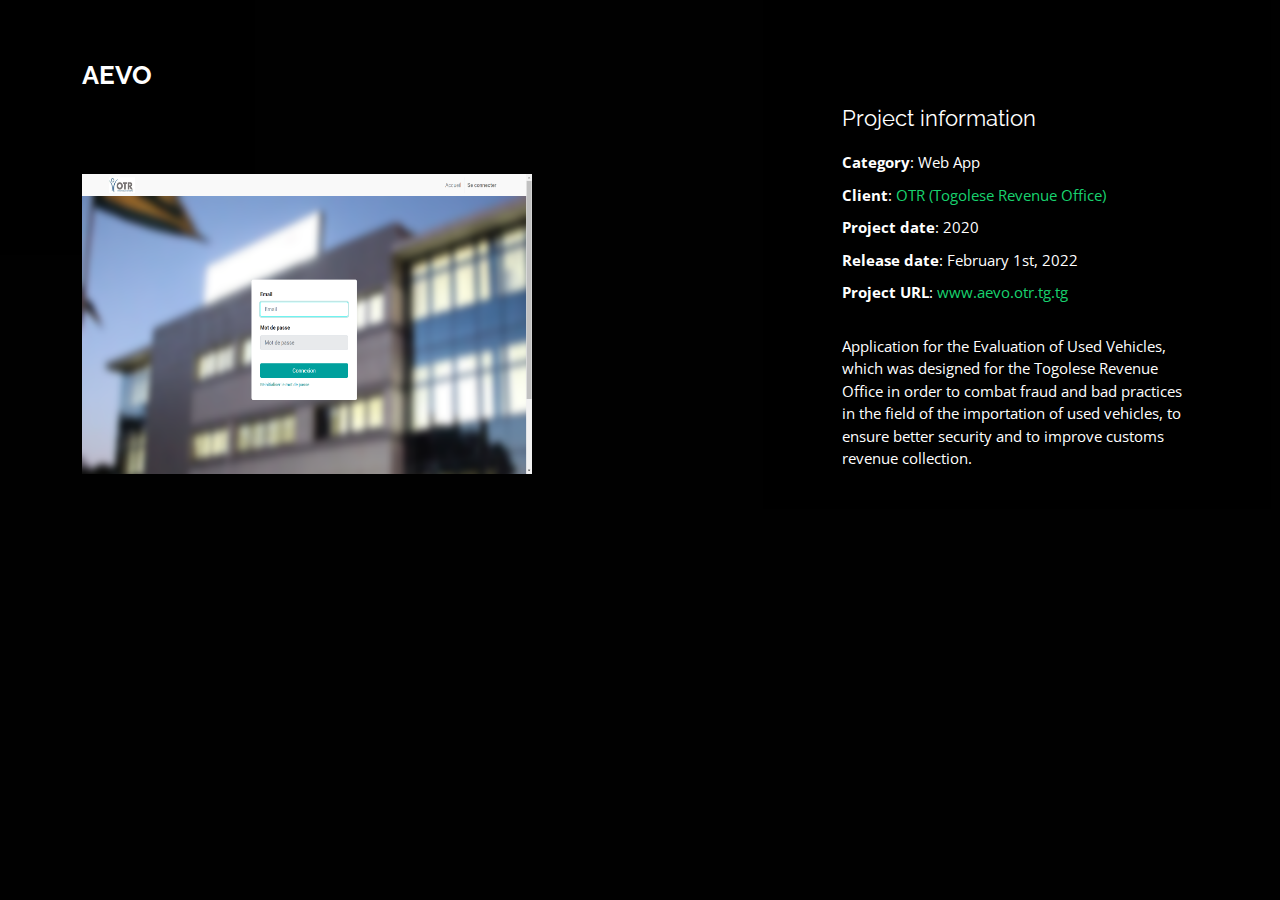
<file: details/aevo-details.html>
<!DOCTYPE html>
<html lang="en">

<head>
  <meta charset="utf-8">
  <meta content="width=device-width, initial-scale=1.0" name="viewport">

  <title>Abdel-Khafid's Portfolio</title>
  <meta content="I am the founder of « Azima », an application that allows anyone to find a compatible blood donor in their region or country and which aims to help health centers in the event of a shortage of blood bags." name="description">
  <meta content="Abdel-Khafid ATOKOU portfolio works reussiteforever Togo Software Engineering" name="keywords">

  <!-- Previsualisation for Meta and Twitter -->

  <meta name="og:type" content="portfolio">
  <meta name="og:site_name" content="Abdel-Khafid's Portfolio">
  <meta name="og:title" content="Abdel-Khafid's Portfolio">
  <meta name="og:description" content="I am the founder of « Azima », an application that allows anyone to find a compatible blood donor in their region or country and which aims to help health centers in the event of a shortage of blood bags.
  I have over 05 years of backend and frontend development working with company in various sectors as E-commerce, Restoration and Stocks Trading.">

  <meta property="og:image" content="https://media-exp1.licdn.com/dms/image/C5603AQFF_eBRiGiIvQ/profile-displayphoto-shrink_400_400/0/1625478972485?e=1658361600&v=beta&t=CoBiou5Hg2lCXMYLrPd2r3jJsrk8yGMnxGY3EyWOZmM">
  <meta property="og:url" content="https://reussiteforever.github.io/abdelkhafid-portfolio/">
  <meta name="twitter:image" content="https://media-exp1.licdn.com/dms/image/C5603AQFF_eBRiGiIvQ/profile-displayphoto-shrink_400_400/0/1625478972485?e=1658361600&v=beta&t=CoBiou5Hg2lCXMYLrPd2r3jJsrk8yGMnxGY3EyWOZmM" >

  <!-- Favicons -->
  <link href="../assets/img/khafid_pic.jpg" rel="icon">
  <link href="../assets/img/khafid_pic.jpg" rel="apple-touch-icon">

  <!-- Google Fonts -->
  <link href="https://fonts.googleapis.com/css?family=Open+Sans:300,300i,400,400i,600,600i,700,700i|Raleway:300,300i,400,400i,500,500i,600,600i,700,700i|Poppins:300,300i,400,400i,500,500i,600,600i,700,700i" rel="stylesheet">

  <!-- Vendor CSS Files -->
  <link href="../assets/vendor/bootstrap/css/bootstrap.min.css" rel="stylesheet">
  <link href="../assets/vendor/bootstrap-icons/bootstrap-icons.css" rel="stylesheet">
  <link href="../assets/vendor/boxicons/css/boxicons.min.css" rel="stylesheet">
  <link href="../assets/vendor/glightbox/css/glightbox.min.css" rel="stylesheet">
  <link href="../assets/vendor/remixicon/remixicon.css" rel="stylesheet">
  <link href="../assets/vendor/swiper/swiper-bundle.min.css" rel="stylesheet">

  <!-- Template Main CSS File -->
  <link href="../assets/css/style.css" rel="stylesheet">
</head>
<body>

  <main id="main">

    <!-- ======= Portfolio Details ======= -->
    <div id="portfolio-details" class="portfolio-details">
      <div class="container">

        <div class="row">

          <div class="col-lg-8">
            <h2 class="portfolio-title">AEVO</h2>
            <div class="swiper-wrapper align-items-center">
              <div class="">
                <img src="../assets/img/portfolio/aevo_home.png" alt="" style="height:300px; width:450px;">
              </div>
            </div>
          </div>

          <div class="col-lg-4 portfolio-info">
            <h3>Project information</h3>
            <ul>
              <li><strong>Category</strong>: Web App</li>
              <li><strong>Client</strong>: <a href="https://otr.tg" target="_blank">OTR (Togolese Revenue Office)</a></li>
              <li><strong>Project date</strong>: 2020</li>
              <li><strong>Release date</strong>: February 1st, 2022</li>
              <li><strong>Project URL</strong>: <a href="www.aevo.otr.tg.com" target="_blank">www.aevo.otr.tg.tg</a></li>
            </ul>

            <p>
              Application for the Evaluation of Used Vehicles, which was designed for the Togolese Revenue Office in order to combat fraud and bad practices in the field of the importation of used vehicles, to ensure better security and to improve customs revenue collection.            </p>
          </div>

        </div>

      </div>
    </div><!-- End Portfolio Details -->

  </main><!-- End #main -->

  <div class="credits">
    <!-- All the links in the footer should remain intact. -->
    <!-- You can delete the links only if you purchased the pro version. -->
    <!-- Licensing information: https://bootstrapmade.com/license/ -->
    <!-- Purchase the pro version with working PHP/AJAX contact form: https://bootstrapmade.com/personal-free-resume-bootstrap-template/ -->
    <!-- Designed by <a href="https://bootstrapmade.com/">BootstrapMade</a> -->
  </div>

  <!-- Vendor JS Files -->
  <script src="../assets/vendor/purecounter/purecounter.js"></script>
  <script src="../assets/vendor/bootstrap/js/bootstrap.bundle.min.js"></script>
  <script src="../assets/vendor/glightbox/js/glightbox.min.js"></script>
  <script src="../assets/vendor/isotope-layout/isotope.pkgd.min.js"></script>
  <script src="../assets/vendor/swiper/swiper-bundle.min.js"></script>
  <script src="../assets/vendor/waypoints/noframework.waypoints.js"></script>
  <script src="../assets/vendor/php-email-form/validate.js"></script>

  <!-- Template Main JS File -->
  <script src="../assets/js/main.js"></script>

</body>

</html>
</file>
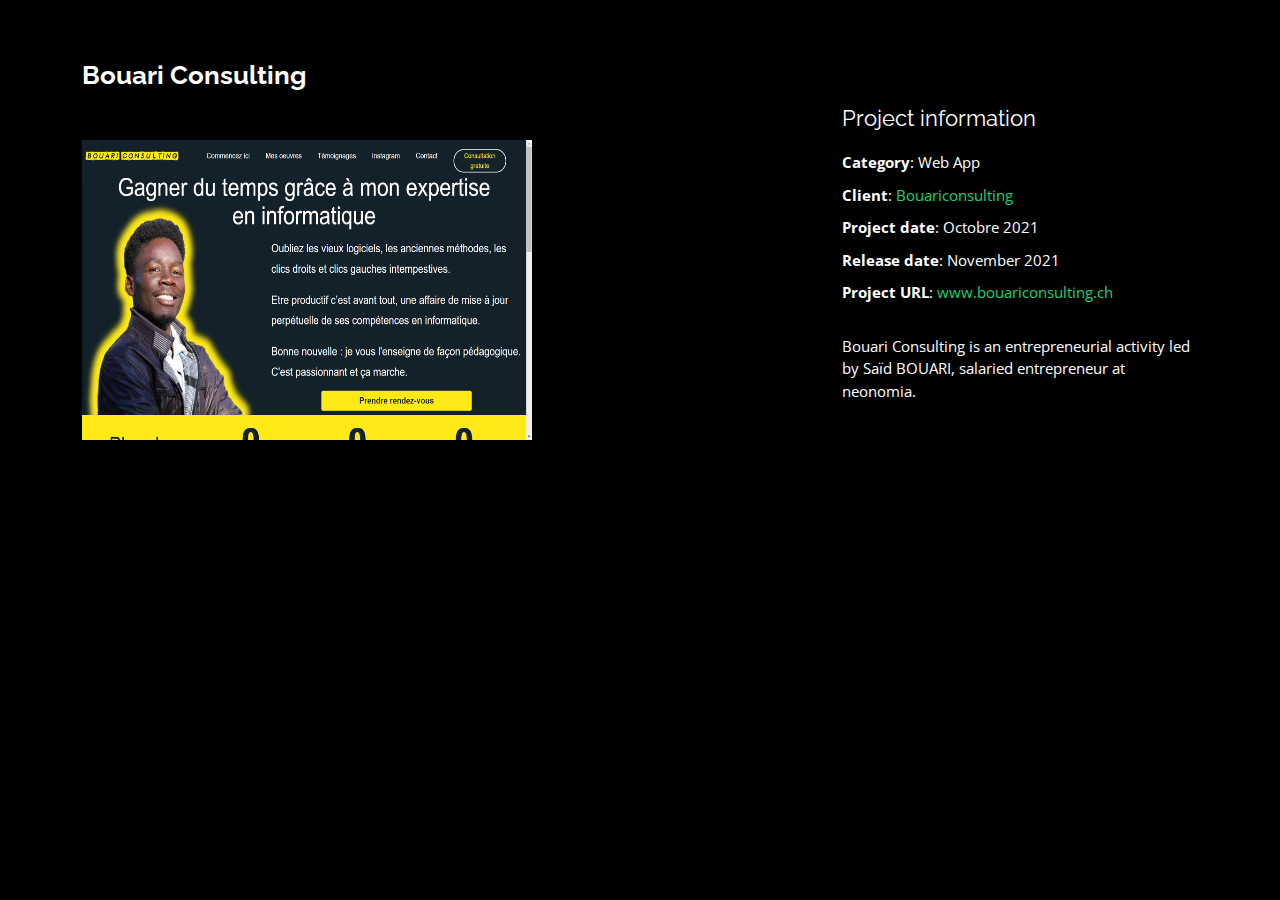
<file: details/bs-details.html>
<!DOCTYPE html>
<html lang="en">

<head>
  <meta charset="utf-8">
  <meta content="width=device-width, initial-scale=1.0" name="viewport">

  <title>Abdel-Khafid's Portfolio</title>
  <meta content="I am the founder of « Azima », an application that allows anyone to find a compatible blood donor in their region or country and which aims to help health centers in the event of a shortage of blood bags." name="description">
  <meta content="Abdel-Khafid ATOKOU portfolio works reussiteforever Togo Software Engineering" name="keywords">

  <!-- Previsualisation for Meta and Twitter -->

  <meta name="og:type" content="portfolio">
  <meta name="og:site_name" content="Abdel-Khafid's Portfolio">
  <meta name="og:title" content="Abdel-Khafid's Portfolio">
  <meta name="og:description" content="I am the founder of « Azima », an application that allows anyone to find a compatible blood donor in their region or country and which aims to help health centers in the event of a shortage of blood bags.
  I have over 05 years of backend and frontend development working with company in various sectors as E-commerce, Restoration and Stocks Trading.">

  <meta property="og:image" content="https://media-exp1.licdn.com/dms/image/C5603AQFF_eBRiGiIvQ/profile-displayphoto-shrink_400_400/0/1625478972485?e=1658361600&v=beta&t=CoBiou5Hg2lCXMYLrPd2r3jJsrk8yGMnxGY3EyWOZmM">
  <meta property="og:url" content="https://reussiteforever.github.io/abdelkhafid-portfolio/">
  <meta name="twitter:image" content="https://media-exp1.licdn.com/dms/image/C5603AQFF_eBRiGiIvQ/profile-displayphoto-shrink_400_400/0/1625478972485?e=1658361600&v=beta&t=CoBiou5Hg2lCXMYLrPd2r3jJsrk8yGMnxGY3EyWOZmM" >

  <!-- Favicons -->
  <link href="../assets/img/khafid_pic.jpg" rel="icon">
  <link href="../assets/img/khafid_pic.jpg" rel="apple-touch-icon">

  <!-- Google Fonts -->
  <link href="https://fonts.googleapis.com/css?family=Open+Sans:300,300i,400,400i,600,600i,700,700i|Raleway:300,300i,400,400i,500,500i,600,600i,700,700i|Poppins:300,300i,400,400i,500,500i,600,600i,700,700i" rel="stylesheet">

  <!-- Vendor CSS Files -->
  <link href="../assets/vendor/bootstrap/css/bootstrap.min.css" rel="stylesheet">
  <link href="../assets/vendor/bootstrap-icons/bootstrap-icons.css" rel="stylesheet">
  <link href="../assets/vendor/boxicons/css/boxicons.min.css" rel="stylesheet">
  <link href="../assets/vendor/glightbox/css/glightbox.min.css" rel="stylesheet">
  <link href="../assets/vendor/remixicon/remixicon.css" rel="stylesheet">
  <link href="../assets/vendor/swiper/swiper-bundle.min.css" rel="stylesheet">

  <!-- Template Main CSS File -->
  <link href="../assets/css/style.css" rel="stylesheet">
</head>
<body>

  <main id="main">

    <!-- ======= Portfolio Details ======= -->
    <div id="portfolio-details" class="portfolio-details">
      <div class="container">

        <div class="row">

          <div class="col-lg-8">
            <h2 class="portfolio-title">Bouari Consulting</h2>
            <div class="swiper-wrapper align-items-center">
              <div class="">
                <img src="../assets/img/portfolio/bouaricons_home.png" alt="" style="height:300px; width:450px;">
              </div>
            </div>
          </div>

          <div class="col-lg-4 portfolio-info">
            <h3>Project information</h3>
            <ul>
              <li><strong>Category</strong>: Web App</li>
              <li><strong>Client</strong>: <a href="https://www.instagram.com/bouariconsulting" target="_blank">Bouariconsulting</a></li>
              <li><strong>Project date</strong>: Octobre 2021</li>
              <li><strong>Release date</strong>: November 2021</li>
              <li><strong>Project URL</strong>: <a href="www.bouariconsulting.ch" target="_blank">www.bouariconsulting.ch</a></li>
            </ul>

            <p>
              Bouari Consulting is an entrepreneurial activity led by Saïd BOUARI, salaried entrepreneur at neonomia.
            </p>
          </div>

        </div>

      </div>
    </div><!-- End Portfolio Details -->

  </main><!-- End #main -->

  <div class="credits">
    <!-- All the links in the footer should remain intact. -->
    <!-- You can delete the links only if you purchased the pro version. -->
    <!-- Licensing information: https://bootstrapmade.com/license/ -->
    <!-- Purchase the pro version with working PHP/AJAX contact form: https://bootstrapmade.com/personal-free-resume-bootstrap-template/ -->
    <!-- Designed by <a href="https://bootstrapmade.com/">BootstrapMade</a> -->
  </div>

  <!-- Vendor JS Files -->
  <script src="../assets/vendor/purecounter/purecounter.js"></script>
  <script src="../assets/vendor/bootstrap/js/bootstrap.bundle.min.js"></script>
  <script src="../assets/vendor/glightbox/js/glightbox.min.js"></script>
  <script src="../assets/vendor/isotope-layout/isotope.pkgd.min.js"></script>
  <script src="../assets/vendor/swiper/swiper-bundle.min.js"></script>
  <script src="../assets/vendor/waypoints/noframework.waypoints.js"></script>
  <script src="../assets/vendor/php-email-form/validate.js"></script>

  <!-- Template Main JS File -->
  <script src="../assets/js/main.js"></script>

</body>

</html>
</file>
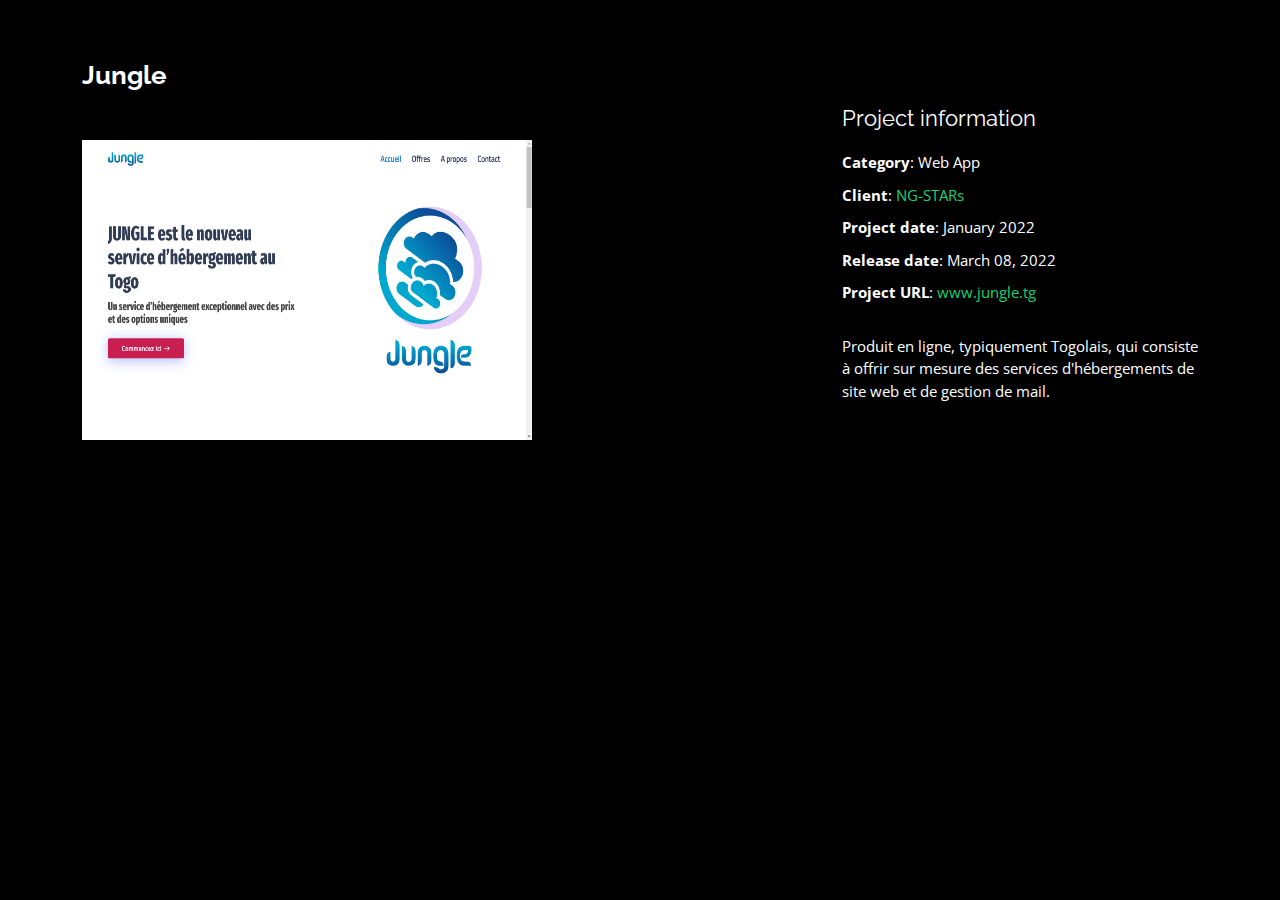
<file: details/jungle-details.html>
<!DOCTYPE html>
<html lang="en">

<head>
  <meta charset="utf-8">
  <meta content="width=device-width, initial-scale=1.0" name="viewport">

  <title>Abdel-Khafid's Portfolio</title>
  <meta content="I am the founder of « Azima », an application that allows anyone to find a compatible blood donor in their region or country and which aims to help health centers in the event of a shortage of blood bags." name="description">
  <meta content="Abdel-Khafid ATOKOU portfolio works reussiteforever Togo Software Engineering" name="keywords">

  <!-- Previsualisation for Meta and Twitter -->

  <meta name="og:type" content="portfolio">
  <meta name="og:site_name" content="Abdel-Khafid's Portfolio">
  <meta name="og:title" content="Abdel-Khafid's Portfolio">
  <meta name="og:description" content="I am the founder of « Azima », an application that allows anyone to find a compatible blood donor in their region or country and which aims to help health centers in the event of a shortage of blood bags.
  I have over 05 years of backend and frontend development working with company in various sectors as E-commerce, Restoration and Stocks Trading.">

  <meta property="og:image" content="https://media-exp1.licdn.com/dms/image/C5603AQFF_eBRiGiIvQ/profile-displayphoto-shrink_400_400/0/1625478972485?e=1658361600&v=beta&t=CoBiou5Hg2lCXMYLrPd2r3jJsrk8yGMnxGY3EyWOZmM">
  <meta property="og:url" content="https://reussiteforever.github.io/abdelkhafid-portfolio/">
  <meta name="twitter:image" content="https://media-exp1.licdn.com/dms/image/C5603AQFF_eBRiGiIvQ/profile-displayphoto-shrink_400_400/0/1625478972485?e=1658361600&v=beta&t=CoBiou5Hg2lCXMYLrPd2r3jJsrk8yGMnxGY3EyWOZmM" >

  <!-- Favicons -->
  <link href="../assets/img/khafid_pic.jpg" rel="icon">
  <link href="../assets/img/khafid_pic.jpg" rel="apple-touch-icon">

  <!-- Google Fonts -->
  <link href="https://fonts.googleapis.com/css?family=Open+Sans:300,300i,400,400i,600,600i,700,700i|Raleway:300,300i,400,400i,500,500i,600,600i,700,700i|Poppins:300,300i,400,400i,500,500i,600,600i,700,700i" rel="stylesheet">

  <!-- Vendor CSS Files -->
  <link href="../assets/vendor/bootstrap/css/bootstrap.min.css" rel="stylesheet">
  <link href="../assets/vendor/bootstrap-icons/bootstrap-icons.css" rel="stylesheet">
  <link href="../assets/vendor/boxicons/css/boxicons.min.css" rel="stylesheet">
  <link href="../assets/vendor/glightbox/css/glightbox.min.css" rel="stylesheet">
  <link href="../assets/vendor/remixicon/remixicon.css" rel="stylesheet">
  <link href="../assets/vendor/swiper/swiper-bundle.min.css" rel="stylesheet">

  <!-- Template Main CSS File -->
  <link href="../assets/css/style.css" rel="stylesheet">
</head>
<body>

  <main id="main">

    <!-- ======= Portfolio Details ======= -->
    <div id="portfolio-details" class="portfolio-details">
      <div class="container">

        <div class="row">

          <div class="col-lg-8">
            <h2 class="portfolio-title">Jungle</h2>
            <div class="swiper-wrapper align-items-center">
              <div class="">
                <img src="../assets/img/portfolio/jungle_home.png" alt="" style="height:300px; width:450px;">
              </div>
            </div>
          </div>

          <div class="col-lg-4 portfolio-info">
            <h3>Project information</h3>
            <ul>
              <li><strong>Category</strong>: Web App</li>
              <li><strong>Client</strong>: <a href="https://ng-stars.com">NG-STARs</a></li>
              <li><strong>Project date</strong>: January 2022</li>
              <li><strong>Release date</strong>: March 08, 2022</li>
              <li><strong>Project URL</strong>: <a href="www.jungle.tg" target="_blank">www.jungle.tg</a></li>
            </ul>

            <p>
              Produit en ligne, typiquement Togolais, qui consiste à offrir sur mesure des services d'hébergements de site web et de gestion de mail.
            </p>
          </div>

        </div>

      </div>
    </div><!-- End Portfolio Details -->

  </main><!-- End #main -->

  <div class="credits">
    <!-- All the links in the footer should remain intact. -->
    <!-- You can delete the links only if you purchased the pro version. -->
    <!-- Licensing information: https://bootstrapmade.com/license/ -->
    <!-- Purchase the pro version with working PHP/AJAX contact form: https://bootstrapmade.com/personal-free-resume-bootstrap-template/ -->
    <!-- Designed by <a href="https://bootstrapmade.com/">BootstrapMade</a> -->
  </div>

  <!-- Vendor JS Files -->
  <script src="../assets/vendor/purecounter/purecounter.js"></script>
  <script src="../assets/vendor/bootstrap/js/bootstrap.bundle.min.js"></script>
  <script src="../assets/vendor/glightbox/js/glightbox.min.js"></script>
  <script src="../assets/vendor/isotope-layout/isotope.pkgd.min.js"></script>
  <script src="../assets/vendor/swiper/swiper-bundle.min.js"></script>
  <script src="../assets/vendor/waypoints/noframework.waypoints.js"></script>
  <script src="../assets/vendor/php-email-form/validate.js"></script>

  <!-- Template Main JS File -->
  <script src="../assets/js/main.js"></script>

</body>

</html>
</file>
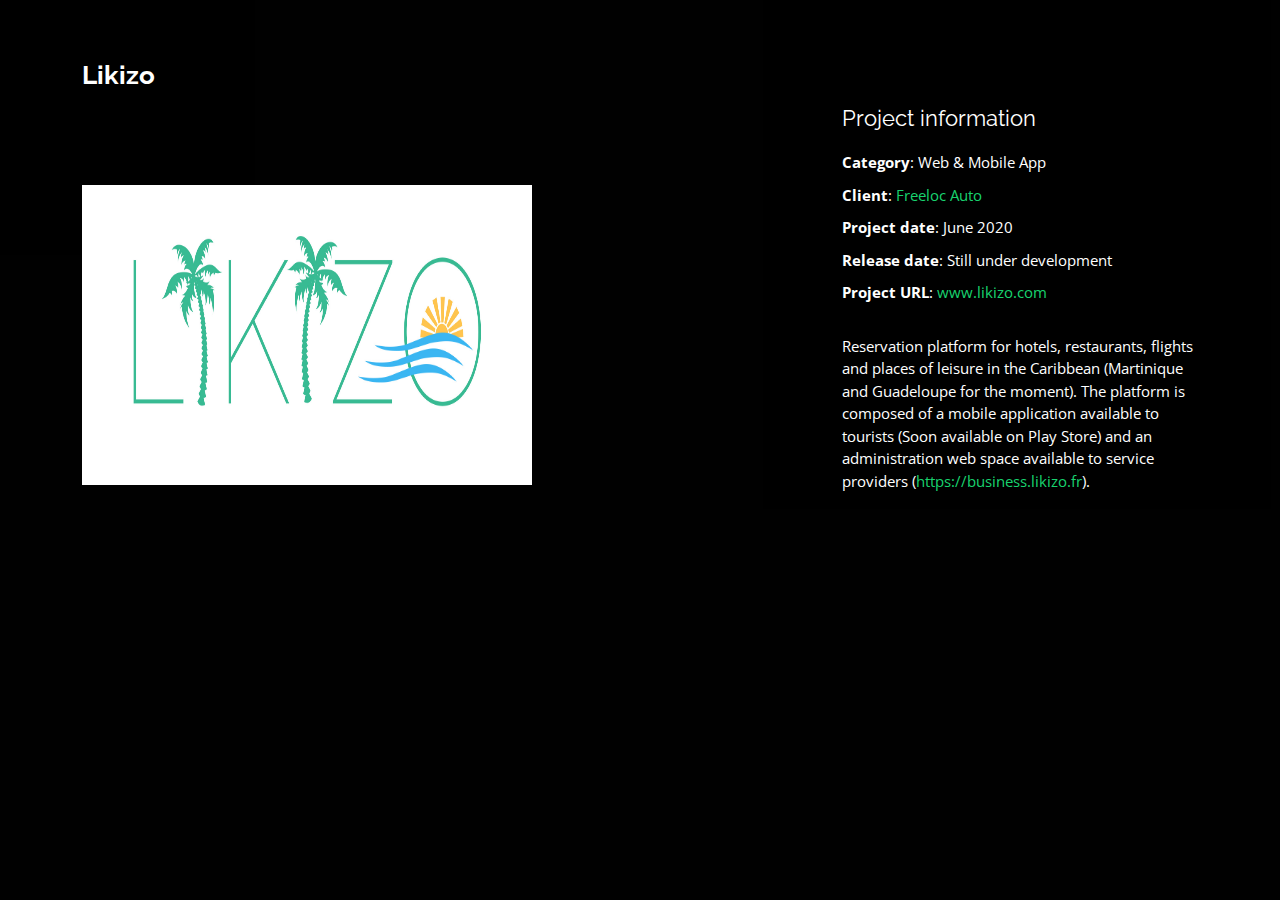
<file: details/lk-details.html>
<!DOCTYPE html>
<html lang="en">

<head>
  <meta charset="utf-8">
  <meta content="width=device-width, initial-scale=1.0" name="viewport">

  <title>Abdel-Khafid's Portfolio</title>
  <meta content="I am the founder of « Azima », an application that allows anyone to find a compatible blood donor in their region or country and which aims to help health centers in the event of a shortage of blood bags." name="description">
  <meta content="Abdel-Khafid ATOKOU portfolio works reussiteforever Togo Software Engineering" name="keywords">

  <!-- Previsualisation for Meta and Twitter -->

  <meta name="og:type" content="portfolio">
  <meta name="og:site_name" content="Abdel-Khafid's Portfolio">
  <meta name="og:title" content="Abdel-Khafid's Portfolio">
  <meta name="og:description" content="I am the founder of « Azima », an application that allows anyone to find a compatible blood donor in their region or country and which aims to help health centers in the event of a shortage of blood bags.
  I have over 05 years of backend and frontend development working with company in various sectors as E-commerce, Restoration and Stocks Trading.">

  <meta property="og:image" content="https://media-exp1.licdn.com/dms/image/C5603AQFF_eBRiGiIvQ/profile-displayphoto-shrink_400_400/0/1625478972485?e=1658361600&v=beta&t=CoBiou5Hg2lCXMYLrPd2r3jJsrk8yGMnxGY3EyWOZmM">
  <meta property="og:url" content="https://reussiteforever.github.io/abdelkhafid-portfolio/">
  <meta name="twitter:image" content="https://media-exp1.licdn.com/dms/image/C5603AQFF_eBRiGiIvQ/profile-displayphoto-shrink_400_400/0/1625478972485?e=1658361600&v=beta&t=CoBiou5Hg2lCXMYLrPd2r3jJsrk8yGMnxGY3EyWOZmM" >

  <!-- Favicons -->
  <link href="../assets/img/khafid_pic.jpg" rel="icon">
  <link href="../assets/img/khafid_pic.jpg" rel="apple-touch-icon">

  <!-- Google Fonts -->
  <link href="https://fonts.googleapis.com/css?family=Open+Sans:300,300i,400,400i,600,600i,700,700i|Raleway:300,300i,400,400i,500,500i,600,600i,700,700i|Poppins:300,300i,400,400i,500,500i,600,600i,700,700i" rel="stylesheet">

  <!-- Vendor CSS Files -->
  <link href="../assets/vendor/bootstrap/css/bootstrap.min.css" rel="stylesheet">
  <link href="../assets/vendor/bootstrap-icons/bootstrap-icons.css" rel="stylesheet">
  <link href="../assets/vendor/boxicons/css/boxicons.min.css" rel="stylesheet">
  <link href="../assets/vendor/glightbox/css/glightbox.min.css" rel="stylesheet">
  <link href="../assets/vendor/remixicon/remixicon.css" rel="stylesheet">
  <link href="../assets/vendor/swiper/swiper-bundle.min.css" rel="stylesheet">

  <!-- Template Main CSS File -->
  <link href="../assets/css/style.css" rel="stylesheet">
</head>
<body>

  <main id="main">

    <!-- ======= Portfolio Details ======= -->
    <div id="portfolio-details" class="portfolio-details">
      <div class="container">

        <div class="row">

          <div class="col-lg-8">
            <h2 class="portfolio-title">Likizo</h2>
            <div class="swiper-wrapper align-items-center">
              <div class="">
                <img src="../assets/img/portfolio/likizo-logo.jpg" alt="" style="height:300px; width:450px;">
              </div>
            </div>
          </div>

          <div class="col-lg-4 portfolio-info">
            <h3>Project information</h3>
            <ul>
              <li><strong>Category</strong>: Web & Mobile App</li>
              <li><strong>Client</strong>: <a href="#" target="_blank">Freeloc Auto</a></li>
              <li><strong>Project date</strong>: June 2020</li>
              <li><strong>Release date</strong>: Still under development</li>
              <li><strong>Project URL</strong>: <a href="www.likizo.com" target="_blank">www.likizo.com</a></li>
            </ul>

            <p>
              Reservation platform for hotels, restaurants, flights and places of leisure in the Caribbean (Martinique and Guadeloupe for the moment).
              The platform is composed of a mobile application available to tourists (Soon available on Play Store) and an administration web space available to service providers (<a href="https://business.likizo.fr" target="_blank">https://business.likizo.fr</a>).
            </p>
          </div>

        </div>

      </div>
    </div><!-- End Portfolio Details -->

  </main><!-- End #main -->

  <div class="credits">
    <!-- All the links in the footer should remain intact. -->
    <!-- You can delete the links only if you purchased the pro version. -->
    <!-- Licensing information: https://bootstrapmade.com/license/ -->
    <!-- Purchase the pro version with working PHP/AJAX contact form: https://bootstrapmade.com/personal-free-resume-bootstrap-template/ -->
    <!-- Designed by <a href="https://bootstrapmade.com/">BootstrapMade</a> -->
  </div>

  <!-- Vendor JS Files -->
  <script src="../assets/vendor/purecounter/purecounter.js"></script>
  <script src="../assets/vendor/bootstrap/js/bootstrap.bundle.min.js"></script>
  <script src="../assets/vendor/glightbox/js/glightbox.min.js"></script>
  <script src="../assets/vendor/isotope-layout/isotope.pkgd.min.js"></script>
  <script src="../assets/vendor/swiper/swiper-bundle.min.js"></script>
  <script src="../assets/vendor/waypoints/noframework.waypoints.js"></script>
  <script src="../assets/vendor/php-email-form/validate.js"></script>

  <!-- Template Main JS File -->
  <script src="../assets/js/main.js"></script>

</body>

</html>
</file>
<file: assets/css/style.css>
/**
* Template Name: Personal - v4.7.0
* Template URL: https://bootstrapmade.com/personal-free-resume-bootstrap-template/
* Author: BootstrapMade.com
* License: https://bootstrapmade.com/license/
*/

/*--------------------------------------------------------------
# General
--------------------------------------------------------------*/
body {
  font-family: "Open Sans", sans-serif;
  background-color: #040404;
  color: #fff;
  position: relative;
  background: transparent;
}
body::before {
  content: "";
  position: fixed;
  /* background: #040404 url("../img/bg.jpg") top right no-repeat; */
  background-color: #040404;
  background-size: cover;
  left: 0;
  right: 0;
  top: 0;
  height: 100vh;
  z-index: -1;
}
@media (min-width: 1024px) {
  body::before {
    background-attachment: fixed;
  }
}

a {
  color: #18d26e;
  text-decoration: none;
}

a:hover {
  color: #35e888;
  text-decoration: none;
}

h1, h2, h3, h4, h5, h6 {
  font-family: "Raleway", sans-serif;
}

/*--------------------------------------------------------------
# Header
--------------------------------------------------------------*/
#header {
  transition: ease-in-out 0.3s;
  position: relative;
  height: 100vh;
  display: flex;
  align-items: center;
  z-index: 997;
  overflow-y: auto;
}
#header * {
  transition: ease-in-out 0.3s;
}
#header h1 {
  font-size: 48px;
  margin: 0;
  padding: 0;
  line-height: 1;
  font-weight: 700;
  font-family: "Poppins", sans-serif;
}
#header h1 a, #header h1 a:hover {
  color: #fff;
  line-height: 1;
  display: inline-block;
}
#header h2 {
  font-size: 24px;
  margin-top: 20px;
  color: rgba(255, 255, 255, 0.8);
}
#header h2 span {
  color: #fff;
  border-bottom: 2px solid #18d26e;
  padding-bottom: 6px;
}
#header img {
  padding: 0;
  margin: 0;
}
#header .social-links {
  margin-top: 40px;
  display: flex;
}
#header .social-links a {
  font-size: 16px;
  display: flex;
  justify-content: center;
  align-items: center;
  background: rgba(255, 255, 255, 0.1);
  color: #fff;
  line-height: 1;
  margin-right: 8px;
  border-radius: 50%;
  width: 40px;
  height: 40px;
}
#header .social-links a:hover {
  background: #18d26e;
}
@media (max-width: 992px) {
  #header h1 {
    font-size: 36px;
  }
  #header h2 {
    font-size: 20px;
    line-height: 30px;
  }
  #header .social-links {
    margin-top: 15px;
  }
  #header .container {
    display: flex;
    flex-direction: column;
    align-items: center;
  }
}

/* Header Top */
#header.header-top {
  height: 80px;
  position: fixed;
  left: 0;
  top: 0;
  right: 0;
  background: rgba(0, 0, 0, 0.9);
}
#header.header-top .social-links, #header.header-top h2 {
  display: none;
}
#header.header-top h1 {
  margin-right: auto;
  font-size: 36px;
}
#header.header-top .container {
  display: flex;
  align-items: center;
}
#header.header-top .navbar {
  margin: 0;
}
@media (max-width: 768px) {
  #header.header-top {
    height: 60px;
  }
  #header.header-top h1 {
    font-size: 26px;
  }
}

/*--------------------------------------------------------------
# Navigation Menu
--------------------------------------------------------------*/
/**
* Desktop Navigation 
*/
.navbar {
  padding: 0;
  margin-top: 35px;
}
.navbar ul {
  margin: 0;
  padding: 0;
  display: flex;
  list-style: none;
  align-items: center;
}
.navbar li {
  position: relative;
}
.navbar li + li {
  margin-left: 30px;
}
.navbar a, .navbar a:focus {
  display: flex;
  align-items: center;
  justify-content: space-between;
  padding: 0;
  font-family: "Poppins", sans-serif;
  font-size: 16px;
  font-weight: 400;
  color: rgba(255, 255, 255, 0.7);
  white-space: nowrap;
  transition: 0.3s;
}
.navbar a i, .navbar a:focus i {
  font-size: 12px;
  line-height: 0;
  margin-left: 5px;
}
.navbar a:before {
  content: "";
  position: absolute;
  width: 0;
  height: 2px;
  bottom: -4px;
  left: 0;
  background-color: #18d26e;
  visibility: hidden;
  width: 0px;
  transition: all 0.3s ease-in-out 0s;
}
.navbar a:hover:before, .navbar li:hover > a:before, .navbar .active:before {
  visibility: visible;
  width: 25px;
}
.navbar a:hover, .navbar .active, .navbar .active:focus, .navbar li:hover > a {
  color: #fff;
}

/**
* Mobile Navigation 
*/
.mobile-nav-toggle {
  color: #fff;
  font-size: 28px;
  cursor: pointer;
  display: none;
  line-height: 0;
  transition: 0.5s;
  position: fixed;
  right: 15px;
  top: 15px;
}

@media (max-width: 991px) {
  .mobile-nav-toggle {
    display: block;
  }

  .navbar ul {
    display: none;
  }
}
.navbar-mobile {
  position: fixed;
  overflow: hidden;
  top: 0;
  right: 0;
  left: 0;
  bottom: 0;
  background: rgba(0, 0, 0, 0.9);
  transition: 0.3s;
  z-index: 999;
  margin-top: 0;
}
.navbar-mobile .mobile-nav-toggle {
  position: absolute;
  top: 15px;
  right: 15px;
}
.navbar-mobile ul {
  display: block;
  position: absolute;
  top: 55px;
  right: 15px;
  bottom: 45px;
  left: 15px;
  padding: 10px 0;
  overflow-y: auto;
  transition: 0.3s;
  border: 2px solid rgba(255, 255, 255, 0.2);
}
.navbar-mobile li {
  padding: 12px 20px;
}
.navbar-mobile li + li {
  margin: 0;
}
.navbar-mobile a, .navbar-mobile a:focus {
  font-size: 16px;
  position: relative;
}

/*--------------------------------------------------------------
# Sections General
--------------------------------------------------------------*/
section {
  overflow: hidden;
  position: absolute;
  width: 100%;
  top: 140px;
  bottom: 100%;
  opacity: 0;
  transition: ease-in-out 0.4s;
  z-index: 2;
}
section.section-show {
  top: 100px;
  bottom: auto;
  opacity: 1;
  padding-bottom: 45px;
}
section .container {
  background: rgba(0, 0, 0, 0.9);
  padding: 30px;
}
@media (max-width: 768px) {
  section {
    top: 120px;
  }
  section.section-show {
    top: 80px;
  }
}

.section-title h2 {
  font-size: 14px;
  font-weight: 500;
  padding: 0;
  line-height: 1px;
  margin: 0 0 20px 0;
  letter-spacing: 2px;
  text-transform: uppercase;
  color: #aaaaaa;
  font-family: "Poppins", sans-serif;
}
.section-title h2::after {
  content: "";
  width: 120px;
  height: 1px;
  display: inline-block;
  background: #4ceb95;
  margin: 4px 10px;
}
.section-title p {
  margin: 0;
  margin: -15px 0 15px 0;
  font-size: 36px;
  font-weight: 700;
  text-transform: uppercase;
  font-family: "Poppins", sans-serif;
  color: #fff;
}

/*--------------------------------------------------------------
# About
--------------------------------------------------------------*/
.about-me .content h3 {
  font-weight: 700;
  font-size: 26px;
  color: #18d26e;
}
.about-me .content ul {
  list-style: none;
  padding: 0;
}
.about-me .content ul li {
  margin-bottom: 20px;
  display: flex;
  align-items: center;
}
.about-me .content ul strong {
  margin-right: 10px;
}
.about-me .content ul i {
  font-size: 16px;
  margin-right: 5px;
  color: #18d26e;
  line-height: 0;
}
.about-me .content p:last-child {
  margin-bottom: 0;
}

/*--------------------------------------------------------------
# Counts
--------------------------------------------------------------*/
.counts {
  padding: 70px 0 60px;
}
.counts .count-box {
  padding: 30px 30px 25px 30px;
  width: 100%;
  position: relative;
  text-align: center;
  background: rgba(255, 255, 255, 0.08);
}
.counts .count-box i {
  position: absolute;
  top: -25px;
  left: 50%;
  transform: translateX(-50%);
  font-size: 24px;
  background: rgba(255, 255, 255, 0.1);
  padding: 12px;
  color: #18d26e;
  border-radius: 50px;
  line-height: 0;
}
.counts .count-box span {
  font-size: 36px;
  display: block;
  font-weight: 600;
  color: #fff;
}
.counts .count-box p {
  padding: 0;
  margin: 0;
  font-family: "Raleway", sans-serif;
  font-size: 14px;
}

/*--------------------------------------------------------------
# Skills
--------------------------------------------------------------*/
.skills .progress {
  height: 60px;
  display: block;
  background: none;
  border-radius: 0;
}
.skills .progress .skill {
  padding: 10px 0;
  margin: 0;
  text-transform: uppercase;
  display: block;
  font-weight: 600;
  font-family: "Poppins", sans-serif;
  color: #fff;
}
.skills .progress .skill .val {
  float: right;
  font-style: normal;
}
.skills .progress-bar-wrap {
  background: rgba(255, 255, 255, 0.2);
}
.skills .progress-bar {
  width: 1px;
  height: 10px;
  transition: 0.9s;
  background-color: #18d26e;
}

/*--------------------------------------------------------------
# Interests
--------------------------------------------------------------*/
.interests .icon-box {
  display: flex;
  align-items: center;
  padding: 20px;
  background: rgba(255, 255, 255, 0.08);
  transition: ease-in-out 0.3s;
}
.interests .icon-box i {
  font-size: 32px;
  padding-right: 10px;
  line-height: 1;
}
.interests .icon-box h3 {
  font-weight: 700;
  margin: 0;
  padding: 0;
  line-height: 1;
  font-size: 16px;
  color: #fff;
}
.interests .icon-box:hover {
  background: rgba(255, 255, 255, 0.12);
}

/*--------------------------------------------------------------
# Testimonials
--------------------------------------------------------------*/
.testimonials .testimonials-carousel, .testimonials .testimonials-slider {
  overflow: hidden;
}
.testimonials .testimonial-item {
  box-sizing: content-box;
  min-height: 320px;
}
.testimonials .testimonial-item .testimonial-img {
  width: 90px;
  border-radius: 50%;
  margin: -40px 0 0 40px;
  position: relative;
  z-index: 2;
  border: 6px solid rgba(255, 255, 255, 0.12);
}
.testimonials .testimonial-item h3 {
  font-size: 18px;
  font-weight: bold;
  margin: 10px 0 5px 45px;
  color: #fff;
}
.testimonials .testimonial-item h4 {
  font-size: 14px;
  color: #999;
  margin: 0 0 0 45px;
}
.testimonials .testimonial-item .quote-icon-left, .testimonials .testimonial-item .quote-icon-right {
  color: rgba(255, 255, 255, 0.25);
  font-size: 26px;
}
.testimonials .testimonial-item .quote-icon-left {
  display: inline-block;
  left: -5px;
  position: relative;
}
.testimonials .testimonial-item .quote-icon-right {
  display: inline-block;
  right: -5px;
  position: relative;
  top: 10px;
}
.testimonials .testimonial-item p {
  font-style: italic;
  margin: 0 15px 0 15px;
  padding: 20px 20px 60px 20px;
  background: rgba(255, 255, 255, 0.1);
  position: relative;
  border-radius: 6px;
  position: relative;
  z-index: 1;
}
.testimonials .swiper-pagination {
  margin-top: 20px;
  position: relative;
}
.testimonials .swiper-pagination .swiper-pagination-bullet {
  width: 12px;
  height: 12px;
  opacity: 1;
  background-color: rgba(255, 255, 255, 0.3);
}
.testimonials .swiper-pagination .swiper-pagination-bullet-active {
  background-color: #18d26e;
}

/*--------------------------------------------------------------
# Resume
--------------------------------------------------------------*/
.resume .resume-title {
  font-size: 26px;
  font-weight: 700;
  margin-top: 20px;
  margin-bottom: 20px;
  color: #fff;
}
.resume .resume-item {
  padding: 0 0 20px 20px;
  margin-top: -2px;
  border-left: 2px solid rgba(255, 255, 255, 0.2);
  position: relative;
}
.resume .resume-item h4 {
  line-height: 18px;
  font-size: 18px;
  font-weight: 600;
  text-transform: uppercase;
  font-family: "Poppins", sans-serif;
  color: #18d26e;
  margin-bottom: 10px;
}
.resume .resume-item h5 {
  font-size: 16px;
  background: rgba(255, 255, 255, 0.15);
  padding: 5px 15px;
  display: inline-block;
  font-weight: 600;
  margin-bottom: 10px;
}
.resume .resume-item ul {
  padding-left: 20px;
}
.resume .resume-item ul li {
  padding-bottom: 10px;
}
.resume .resume-item:last-child {
  padding-bottom: 0;
}
.resume .resume-item::before {
  content: "";
  position: absolute;
  width: 16px;
  height: 16px;
  border-radius: 50px;
  left: -9px;
  top: 0;
  background: #18d26e;
  border: 2px solid #18d26e;
}

/*--------------------------------------------------------------
# Services
--------------------------------------------------------------*/
.services .icon-box {
  text-align: center;
  background: rgba(204, 204, 204, 0.1);
  padding: 80px 20px;
  transition: all ease-in-out 0.3s;
}
.services .icon-box .icon {
  margin: 0 auto;
  width: 64px;
  height: 64px;
  background: #18d26e;
  border-radius: 5px;
  transition: all 0.3s ease-out 0s;
  display: flex;
  align-items: center;
  justify-content: center;
  margin-bottom: 20px;
  transform-style: preserve-3d;
}
.services .icon-box .icon i {
  color: #fff;
  font-size: 28px;
}
.services .icon-box .icon::before {
  position: absolute;
  content: "";
  left: -8px;
  top: -8px;
  height: 100%;
  width: 100%;
  background: rgba(255, 255, 255, 0.15);
  border-radius: 5px;
  transition: all 0.3s ease-out 0s;
  transform: translateZ(-1px);
}
.services .icon-box h4 {
  font-weight: 700;
  margin-bottom: 15px;
  font-size: 24px;
}
.services .icon-box h4 a {
  color: #fff;
}
.services .icon-box p {
  line-height: 24px;
  font-size: 14px;
  margin-bottom: 0;
}
.services .icon-box:hover {
  background: #18d26e;
  border-color: #18d26e;
}
.services .icon-box:hover .icon {
  background: #fff;
}
.services .icon-box:hover .icon i {
  color: #18d26e;
}
.services .icon-box:hover .icon::before {
  background: #35e888;
}
.services .icon-box:hover h4 a, .services .icon-box:hover p {
  color: #fff;
}

/*--------------------------------------------------------------
# Portfolio
--------------------------------------------------------------*/
.portfolio .portfolio-item {
  margin-bottom: 30px;
}
.portfolio #portfolio-flters {
  padding: 0;
  margin: 0 auto 15px auto;
  list-style: none;
  text-align: center;
  border-radius: 50px;
  padding: 2px 15px;
}
.portfolio #portfolio-flters li {
  cursor: pointer;
  display: inline-block;
  padding: 8px 16px 10px 16px;
  font-size: 14px;
  font-weight: 600;
  line-height: 1;
  text-transform: uppercase;
  color: #fff;
  background: rgba(255, 255, 255, 0.1);
  margin: 0 3px 10px 3px;
  transition: all 0.3s ease-in-out;
  border-radius: 4px;
}
.portfolio #portfolio-flters li:hover, .portfolio #portfolio-flters li.filter-active {
  background: #18d26e;
}
.portfolio #portfolio-flters li:last-child {
  margin-right: 0;
}
.portfolio .portfolio-wrap {
  transition: 0.3s;
  position: relative;
  overflow: hidden;
  z-index: 1;
  background: rgba(0, 0, 0, 0.6);
}
.portfolio .portfolio-wrap::before {
  content: "";
  background: rgba(0, 0, 0, 0.6);
  position: absolute;
  left: 30px;
  right: 30px;
  top: 30px;
  bottom: 30px;
  transition: all ease-in-out 0.3s;
  z-index: 2;
  opacity: 0;
}
.portfolio .portfolio-wrap .portfolio-info {
  opacity: 0;
  position: absolute;
  top: 0;
  left: 0;
  right: 0;
  bottom: 0;
  text-align: center;
  z-index: 3;
  transition: all ease-in-out 0.3s;
  display: flex;
  flex-direction: column;
  justify-content: center;
  align-items: center;
}
.portfolio .portfolio-wrap .portfolio-info::before {
  display: block;
  content: "";
  width: 48px;
  height: 48px;
  position: absolute;
  top: 35px;
  left: 35px;
  border-top: 3px solid #fff;
  border-left: 3px solid #fff;
  transition: all 0.5s ease 0s;
  z-index: 9994;
}
.portfolio .portfolio-wrap .portfolio-info::after {
  display: block;
  content: "";
  width: 48px;
  height: 48px;
  position: absolute;
  bottom: 35px;
  right: 35px;
  border-bottom: 3px solid #fff;
  border-right: 3px solid #fff;
  transition: all 0.5s ease 0s;
  z-index: 9994;
}
.portfolio .portfolio-wrap .portfolio-info h4 {
  font-size: 20px;
  color: #fff;
  font-weight: 600;
}
.portfolio .portfolio-wrap .portfolio-info p {
  color: #ffffff;
  font-size: 14px;
  text-transform: uppercase;
  padding: 0;
  margin: 0;
}
.portfolio .portfolio-wrap .portfolio-links {
  text-align: center;
  z-index: 4;
}
.portfolio .portfolio-wrap .portfolio-links a {
  color: #fff;
  margin: 0 2px;
  font-size: 28px;
  display: inline-block;
  transition: 0.3s;
}
.portfolio .portfolio-wrap .portfolio-links a:hover {
  color: #63eda3;
}
.portfolio .portfolio-wrap:hover::before {
  top: 0;
  left: 0;
  right: 0;
  bottom: 0;
  opacity: 1;
}
.portfolio .portfolio-wrap:hover .portfolio-info {
  opacity: 1;
}
.portfolio .portfolio-wrap:hover .portfolio-info::before {
  top: 15px;
  left: 15px;
}
.portfolio .portfolio-wrap:hover .portfolio-info::after {
  bottom: 15px;
  right: 15px;
}

/*--------------------------------------------------------------
# Portfolio Details
--------------------------------------------------------------*/
.portfolio-details {
  padding-top: 40px;
  background: rgba(0, 0, 0, 0.8);
  position: fixed;
  left: 0;
  right: 0;
  top: 0;
  bottom: 0;
  overflow-y: auto;
}
.portfolio-details .container {
  padding-top: 20px;
  padding-bottom: 40px;
}
.portfolio-details .portfolio-title {
  font-size: 26px;
  font-weight: 700;
  margin-bottom: 20px;
}
.portfolio-details .portfolio-info {
  padding-top: 45px;
}
.portfolio-details .portfolio-info h3 {
  font-size: 22px;
  font-weight: 400;
  margin-bottom: 20px;
}
.portfolio-details .portfolio-info ul {
  list-style: none;
  padding: 0;
  font-size: 15px;
}
.portfolio-details .portfolio-info ul li + li {
  margin-top: 10px;
}
.portfolio-details .portfolio-info p {
  font-size: 15px;
  padding: 15px 0 0 0;
}
@media (max-width: 992px) {
  .portfolio-details .portfolio-info {
    padding-top: 20px;
  }
}
.portfolio-details .swiper-pagination {
  margin-top: 20px;
  position: relative;
}
.portfolio-details .swiper-pagination .swiper-pagination-bullet {
  width: 12px;
  height: 12px;
  opacity: 1;
  background-color: rgba(255, 255, 255, 0.3);
}
.portfolio-details .swiper-pagination .swiper-pagination-bullet-active {
  background-color: #18d26e;
}

/*--------------------------------------------------------------
# Contact
--------------------------------------------------------------*/
.contact .info-box {
  color: #444444;
  padding: 20px;
  width: 100%;
  background: rgba(255, 255, 255, 0.08);
}
.contact .info-box i.bx {
  font-size: 24px;
  color: #18d26e;
  border-radius: 50%;
  padding: 14px;
  float: left;
  background: rgba(255, 255, 255, 0.1);
}
.contact .info-box h3 {
  font-size: 20px;
  color: rgba(255, 255, 255, 0.5);
  font-weight: 700;
  margin: 10px 0 8px 68px;
}
.contact .info-box p {
  padding: 0;
  color: #fff;
  line-height: 24px;
  font-size: 14px;
  margin: 0 0 0 68px;
}
.contact .info-box .social-links {
  margin: 5px 0 0 68px;
  display: flex;
}
.contact .info-box .social-links a {
  font-size: 18px;
  display: inline-block;
  color: #fff;
  line-height: 1;
  margin-right: 12px;
  transition: 0.3s;
}
.contact .info-box .social-links a:hover {
  color: #18d26e;
}
.contact .php-email-form {
  padding: 30px;
  background: rgba(255, 255, 255, 0.08);
}
.contact .php-email-form .error-message {
  display: none;
  background: rgba(255, 255, 255, 0.08);
  background: #ed3c0d;
  text-align: left;
  padding: 15px;
  font-weight: 600;
}
.contact .php-email-form .error-message br + br {
  margin-top: 25px;
}
.contact .php-email-form .sent-message {
  display: none;
  background: rgba(255, 255, 255, 0.08);
  background: #18d26e;
  text-align: center;
  padding: 15px;
  font-weight: 600;
}
.contact .php-email-form .loading {
  display: none;
  background: rgba(255, 255, 255, 0.08);
  text-align: center;
  padding: 15px;
}
.contact .php-email-form .loading:before {
  content: "";
  display: inline-block;
  border-radius: 50%;
  width: 24px;
  height: 24px;
  margin: 0 10px -6px 0;
  border: 3px solid #18d26e;
  border-top-color: #eee;
  -webkit-animation: animate-loading 1s linear infinite;
  animation: animate-loading 1s linear infinite;
}
.contact .php-email-form input, .contact .php-email-form textarea {
  border-radius: 0;
  box-shadow: none;
  font-size: 14px;
  background: rgba(255, 255, 255, 0.08);
  border: 0;
  transition: 0.3s;
  color: #fff;
}
.contact .php-email-form input:focus, .contact .php-email-form textarea:focus {
  background-color: rgba(255, 255, 255, 0.11);
}
.contact .php-email-form input::-moz-placeholder, .contact .php-email-form textarea::-moz-placeholder {
  color: rgba(255, 255, 255, 0.3);
  opacity: 1;
}
.contact .php-email-form input::placeholder, .contact .php-email-form textarea::placeholder {
  color: rgba(255, 255, 255, 0.3);
  opacity: 1;
}
.contact .php-email-form input {
  padding: 10px 15px;
}
.contact .php-email-form textarea {
  padding: 12px 15px;
}
.contact .php-email-form button[type=submit] {
  background: #18d26e;
  border: 0;
  padding: 10px 30px;
  color: #fff;
  transition: 0.4s;
  border-radius: 4px;
}
.contact .php-email-form button[type=submit]:hover {
  background: #15bb62;
}
@-webkit-keyframes animate-loading {
  0% {
    transform: rotate(0deg);
  }
  100% {
    transform: rotate(360deg);
  }
}
@keyframes animate-loading {
  0% {
    transform: rotate(0deg);
  }
  100% {
    transform: rotate(360deg);
  }
}

/*--------------------------------------------------------------
# Credits
--------------------------------------------------------------*/
.credits {
  position: fixed;
  right: 0;
  left: 0;
  bottom: 0;
  padding: 15px;
  text-align: right;
  font-size: 13px;
  color: #fff;
  z-index: 999999;
}
@media (max-width: 992px) {
  .credits {
    text-align: center;
    padding: 10px;
    background: rgba(0, 0, 0, 0.8);
  }
}
.credits a {
  color: #18d26e;
  transition: 0.3s;
}
.credits a:hover {
  color: #fff;
}
</file>
